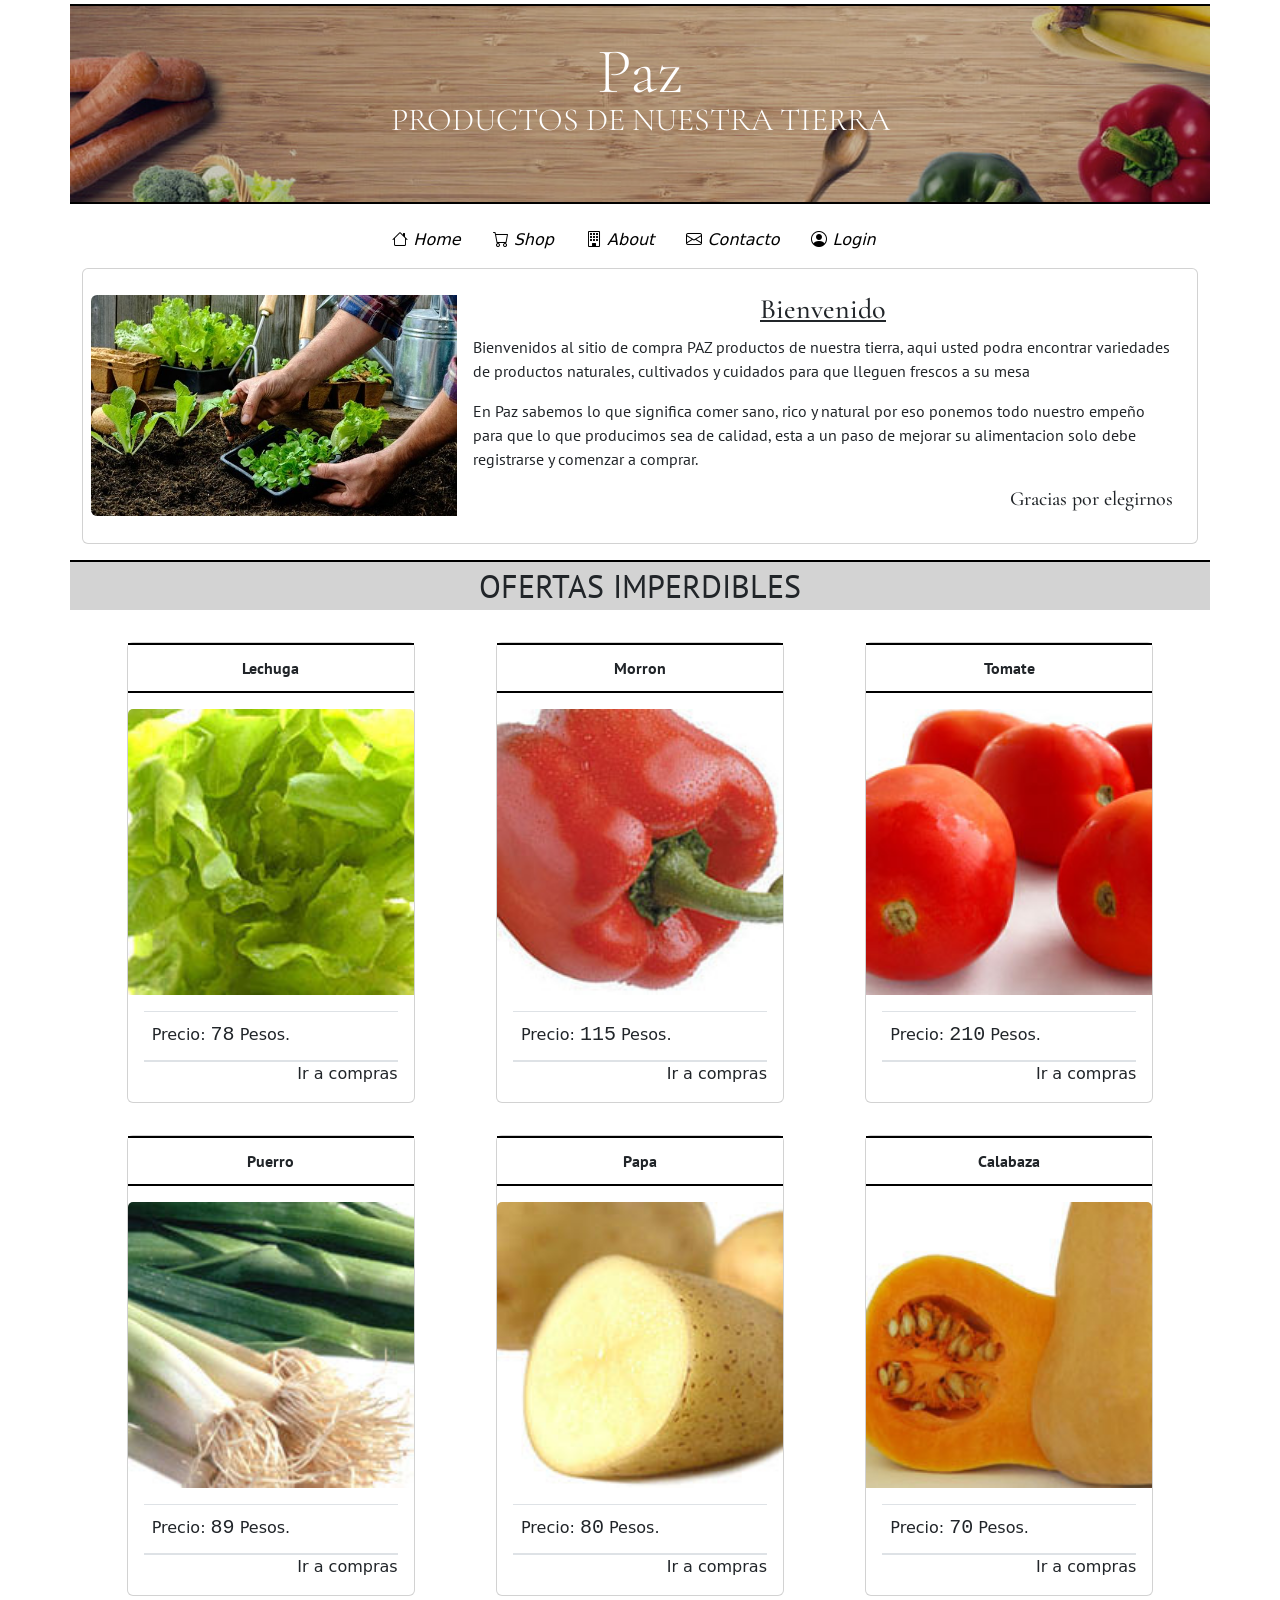
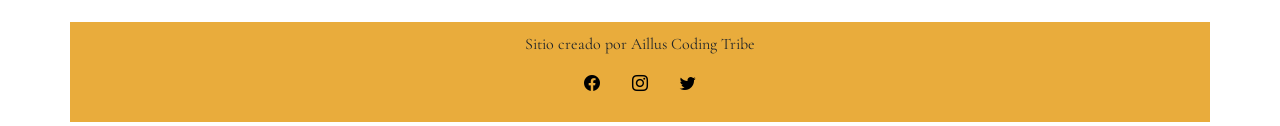
<file: index.html>
<!DOCTYPE html>
<html lang="en">
<head>
    <meta charset="UTF-8">
    <meta http-equiv="X-UA-Compatible" content="IE=edge">
    <meta name="viewport" content="width=device-width, initial-scale=1.0">
    <meta name="keywords" content="huerta, natural, salud, comida sana, alimentos organicos,
    alimentación">
    <meta name="description" content="Paz es un lugar donde usted puede comprar comida natural, artesanal, 
    organica, tratada con todos los cuidados necesarios para que llegue fresca a su mesa. Repartimos hasta 80Km 
    de nuestra huerta">

    <title>Paz - Productos de nuestra tierra</title>

    <!-- Link CSS-->
    <link rel="stylesheet" href="./css/estilo.css">

    <!-- Google Fonts-->
    <link rel="preconnect" href="https://fonts.googleapis.com">
    <link rel="preconnect" href="https://fonts.gstatic.com" crossorigin>
    <link href="https://fonts.googleapis.com/css2?family=Cormorant+Garamond:wght@600&family=PT+Sans:ital@1&display=swap" rel="stylesheet">

    <!-- Bootstrap -->
    <link href="https://cdn.jsdelivr.net/npm/bootstrap@5.1.3/dist/css/bootstrap.min.css" rel="stylesheet" integrity="sha384-1BmE4kWBq78iYhFldvKuhfTAU6auU8tT94WrHftjDbrCEXSU1oBoqyl2QvZ6jIW3" crossorigin="anonymous">
    <script src="https://cdn.jsdelivr.net/npm/bootstrap@5.1.3/dist/js/bootstrap.bundle.min.js" integrity="sha384-ka7Sk0Gln4gmtz2MlQnikT1wXgYsOg+OMhuP+IlRH9sENBO0LRn5q+8nbTov4+1p" crossorigin="anonymous"></script>
    
    <!-- Bootstrap Icon-->
    <link rel="stylesheet" href="https://cdn.jsdelivr.net/npm/bootstrap-icons@1.7.2/font/bootstrap-icons.css">

</head>
<body>
  <header>
    <div class="container mt-1 mb-3">
        <div class="row 
                    rowHeader"
                    >       
            <div class="col tituloPagina">
                Paz
            </div>
            <div class="col subtituloPagina">    
                PRODUCTOS DE NUESTRA TIERRA
            </div>
        </div>
    </div>
      <nav>
        <div class="container">
            <div class="row">
                <ul class="nav justify-content-center">
                    <li class="nav-item">
                        <a class="nav-link" href="index.html">
                          <i class="bi bi-house"> Home</i>
                        </a>
                    </li>
                    <li class="nav-item">
                     
                        <a class="nav-link" href="./html/shop.html">
                          <i class="bi bi-cart"> Shop</i>
                        </a>
                      
                    </li>
                    <li class="nav-item">
                      
                        <a class="nav-link" href="./html/about.html">
                          <i class="bi bi-building"> About</i>
                        </a>
                      
                    </li>
                    <li class="nav-item">
                      
                        <a class="nav-link" href="./html/contacto.html">
                          <i class="bi bi-envelope"> Contacto</i>
                        </a>
                      
                    </li>
                    <li class="nav-item">
                      
                        <a class="nav-link" href="./html/login.html">
                          <i class="bi bi-person-circle"> Login</i>
                        </a>
                      
                    </li>
                  </ul>
            </div>
        </div>
      </nav>
  </header>
    <main>
        <section>
            <div class="container mt-2">
                <div class="card mb-3" >
                    <div class="row g-0 align-items-center p-2">
                      <div class="col-md-4">
                        <img src="./img/imagen1.jpg" class="img-fluid rounded-start" alt="...">
                      </div>
                      <div class="col-md-8">
                        <div class="card-body">
                          <h3 class="card-title pl-3 tituloCards">Bienvenido</h3>
                          <p class="card-text pl-3 parrafosTexto">Bienvenidos al sitio de compra PAZ productos de nuestra tierra, 
                            aqui usted podra encontrar variedades de productos naturales, cultivados y cuidados para que lleguen frescos 
                            a su mesa </p>
                          <p class="card-text pl-3 parrafosTexto">En Paz sabemos lo que significa comer sano, rico y natural por eso ponemos todo nuestro
                            empeño para que lo que producimos sea de calidad, esta a un paso de mejorar su alimentacion solo debe registrarse 
                            y comenzar a comprar.
                          </p>
                          <h5 class="textFooterCards"> Gracias por elegirnos</h5>
                        </div>
                      </div>
                    </div>
                  </div>
            </div>
        </section>
        <section>
          <div class="container mt-3 mb-3">
            <div class="row">
              <div class=" 
                        tituloProductos"
                        >
                        OFERTAS IMPERDIBLES
              </div>
            </div>
          </div>
          <div class="container">  
            <div class="row 
                        p-3
                        align-items-start"
                        >
              <div class="col">
                  <div class="card mx-auto" style="width: 18rem;">
                      <div class="mb-3 subtituloProductos">
                        Lechuga
                      </div>
                      <img src="./img/lechuga.jpg" class="card-img-top" alt="...">
                      <div class="card-body">
                        <div class="p-2 border-top border-bottom">
                          <label for="numeroPrecio"><h6>Precio: </h6></label>
                          <label class="precio" for="numeroPrecio">78 </label> Pesos. 
                        </div>  
                        <div class="linkCompra border-top">
                          <a class="nav-link" href="./html/shop.html">Ir a compras</a>
                        </div>
                      </div>
                    </div>    
              </div>
              <div class="col">
                <div class="card mx-auto" style="width: 18rem;">
                    <div class="mb-3 subtituloProductos">
                        Morron
                    </div>
                    <img src="./img/morron.jpg" class="card-img-top" alt="...">
                    <div class="card-body">
                      <div class="p-2 border-top border-bottom">
                        <label for="numeroPrecio"><h6>Precio: </h6></label>
                        <label class="precio" for="numeroPrecio">115 </label> Pesos. 
                      </div>  
                      <div class="linkCompra border-top">
                        <a class="nav-link" href="./html/shop.html">Ir a compras</a>
                      </div>
                    </div>
                  </div>    
              </div>
              <div class="col">
                <div class="card mx-auto" style="width: 18rem;">
                    <div class="mb-3 subtituloProductos">
                        Tomate
                    </div>
                    <img src="./img/tomate.jpg" class="card-img-top" alt="...">
                    <div class="card-body">
                      <div class="p-2 border-top border-bottom">
                        <label for="numeroPrecio"><h6>Precio: </h6></label>
                        <label class="precio" for="numeroPrecio">210 </label> Pesos. 
                      </div>  
                      <div class="linkCompra border-top">
                        <a class="nav-link" href="./html/shop.html">Ir a compras</a>
                      </div>
                    </div>
                  </div>    
              </div>
            </div>
            <div class="row 
                        p-3 
                        align-items-start"
                        >
              <div class="col">
                <div class="card mx-auto" style="width: 18rem;">
                    <div class="mb-3 subtituloProductos">
                        Puerro
                    </div>
                    <img src="./img/puerro.jpg" class="card-img-top" alt="...">
                    <div class="card-body">
                      <div class="p-2 border-top border-bottom">
                        <label for="numeroPrecio"><h6>Precio: </h6></label>
                        <label class="precio" for="numeroPrecio">89 </label> Pesos. 
                      </div>  
                      <div class="linkCompra border-top">
                        <a class="nav-link" href="./html/shop.html">Ir a compras</a>
                      </div>
                    </div>
                  </div>    
              </div>
              <div class="col">
                <div class="card mx-auto" style="width: 18rem;">
                    <div class="mb-3 subtituloProductos">
                        Papa
                    </div>
                    <img src="./img/papa.jpg" class="card-img-top" alt="...">
                    <div class="card-body">
                      <div class="p-2 border-top border-bottom">
                        <label for="numeroPrecio"><h6>Precio: </h6></label>
                        <label class="precio" for="numeroPrecio">80 </label> Pesos. 
                      </div>  
                      <div class="linkCompra border-top">
                        <a class="nav-link" href="./html/shop.html">Ir a compras</a>
                      </div>
                    </div>
                  </div>    
              </div>
              <div class="col">
                <div class="card mx-auto" style="width: 18rem;">
                    <div class="mb-3 subtituloProductos">
                        Calabaza
                    </div>
                    <img src="./img/calabaza.jpg" class="card-img-top" alt="...">
                    <div class="card-body">
                      <div class="p-2 border-top border-bottom">
                        <label for="numeroPrecio"><h6>Precio: </h6></label>
                        <label class="precio" for="numeroPrecio">70 </label> Pesos. 
                      </div>  
                      <div class="linkCompra border-top">
                        <a class="nav-link" href="./html/shop.html">Ir a compras</a>
                      </div>
                    </div>
                  </div>    
              </div>
            </div>              
          </div>
        </section>
    </main>
    <footer>
        <div class="container text-center navFooter">
            <div class="tituloFooter">Sitio creado por Aillus Coding Tribe</div>
            <div class="contenedorIconsFooter">
              <ul class="nav justify-content-center">
                  <li class="nav-item m-2 p-2">
                    <a href="https://es-la.facebook.com/"><i class="bi bi-facebook"></i></a>
                  </li>
                  <li class="nav-item m-2 p-2">
                    <a href="https://www.instagram.com/?hl=es-la"><i class="bi bi-instagram"></i></a>
                  </li>
                  <li class="nav-item m-2 p-2">
                    <a href="https://twitter.com/?lang=es"><i class="bi bi-twitter"></i></a>
                  </li>
              </ul>
            </div>
        </div>
    </footer>
</body>
</html>
</file>
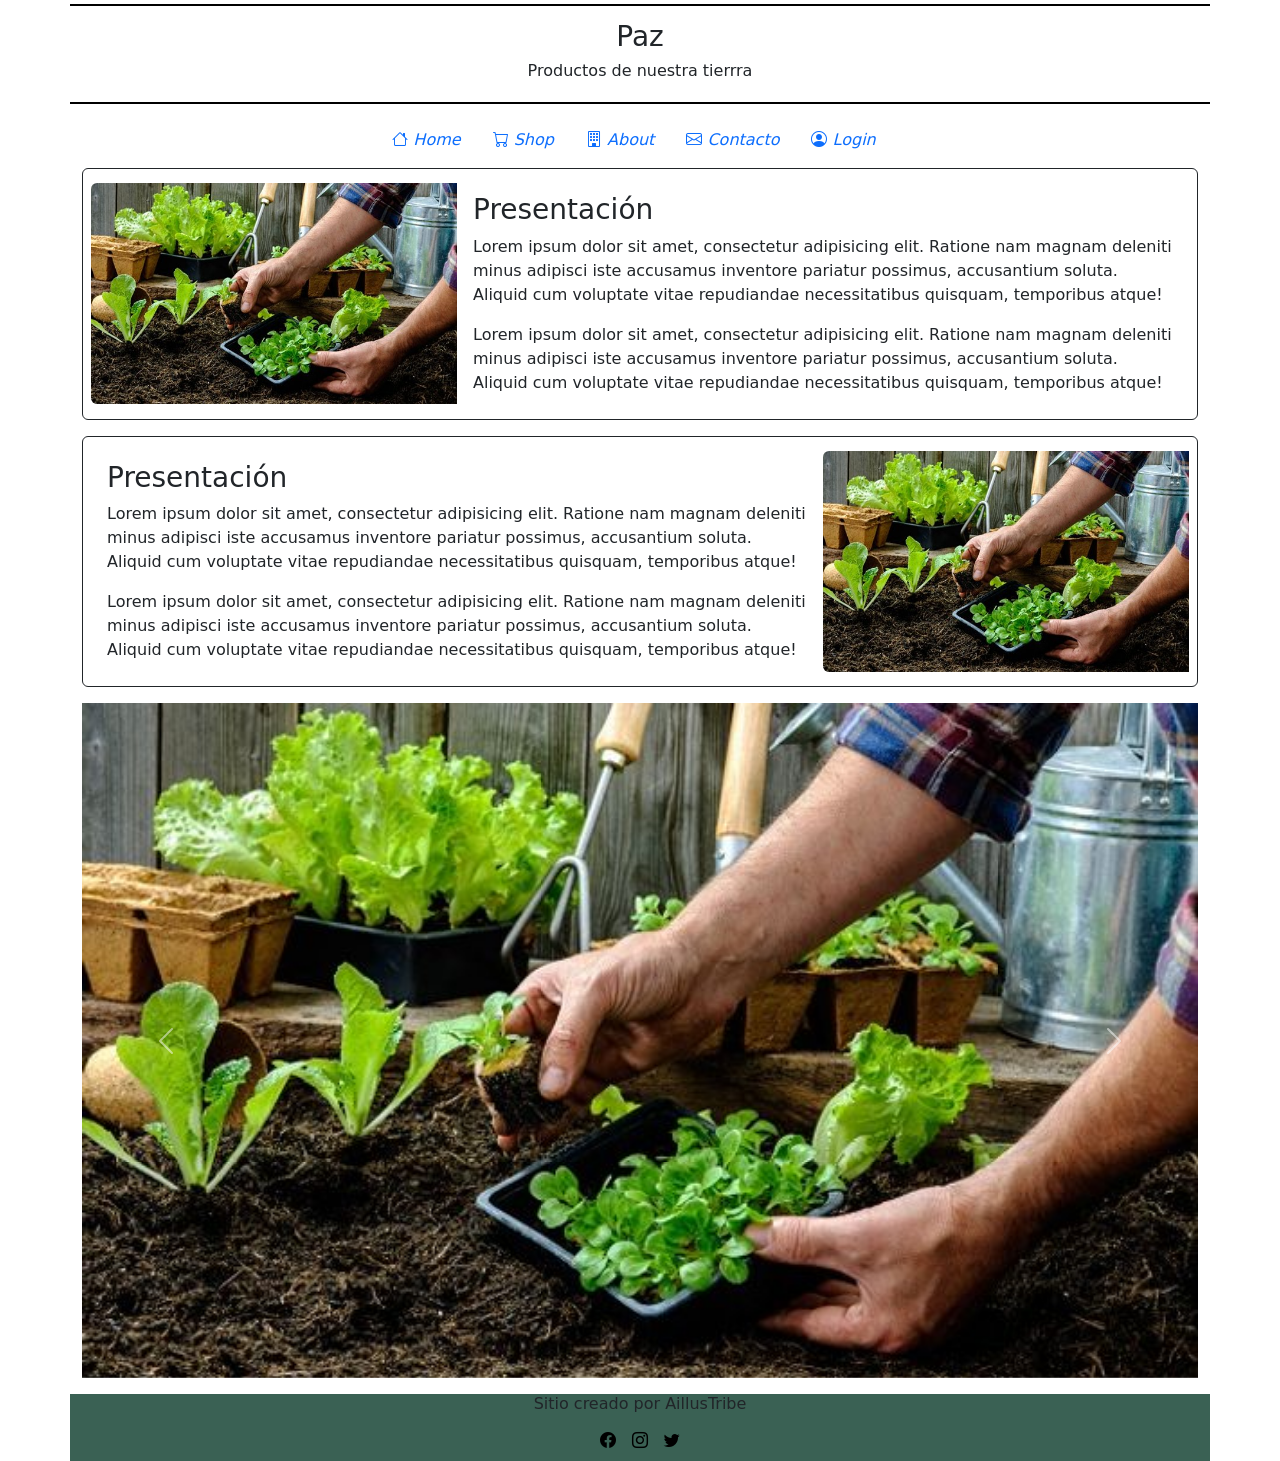
<file: about.html>
<!DOCTYPE html>
<html lang="en">
<head>
    <meta charset="UTF-8">
    <meta http-equiv="X-UA-Compatible" content="IE=edge">
    <meta name="viewport" content="width=device-width, initial-scale=1.0">
    <title>Document</title>
    <link rel="stylesheet" href="estilo.css">
    <link href="https://cdn.jsdelivr.net/npm/bootstrap@5.1.3/dist/css/bootstrap.min.css" rel="stylesheet" integrity="sha384-1BmE4kWBq78iYhFldvKuhfTAU6auU8tT94WrHftjDbrCEXSU1oBoqyl2QvZ6jIW3" crossorigin="anonymous">
    <script src="https://cdn.jsdelivr.net/npm/bootstrap@5.1.3/dist/js/bootstrap.bundle.min.js" integrity="sha384-ka7Sk0Gln4gmtz2MlQnikT1wXgYsOg+OMhuP+IlRH9sENBO0LRn5q+8nbTov4+1p" crossorigin="anonymous"></script>
    <link rel="stylesheet" href="https://cdn.jsdelivr.net/npm/bootstrap-icons@1.7.2/font/bootstrap-icons.css">
</head>
<body>
  <header>
    <div class="container mt-1 mb-3">
        <div class="row 
                    rowHeader 
                    align-items-center"
                    >
            <div class="col text-center">
                <h3>Paz</h3>
                <h6>Productos de nuestra tierrra</h6>
            </div>
        </div>
    </div>
      <nav>
        <div class="container">
            <div class="row">
                <ul class="nav justify-content-center">
                    <li class="nav-item">
                        <a class="nav-link" href="index.html">
                          <i class="bi bi-house"> Home</i>
                        </a>
                    </li>
                    <li class="nav-item">
                     
                        <a class="nav-link" href="shop.html">
                          <i class="bi bi-cart"> Shop</i>
                        </a>
                      
                    </li>
                    <li class="nav-item">
                      
                        <a class="nav-link" href="about.html">
                          <i class="bi bi-building"> About</i>
                        </a>
                      
                    </li>
                    <li class="nav-item">
                      
                        <a class="nav-link" href="contacto.html">
                          <i class="bi bi-envelope"> Contacto</i>
                        </a>
                      
                    </li>
                    <li class="nav-item">
                      
                        <a class="nav-link" href="login.html">
                          <i class="bi bi-person-circle"> Login</i>
                        </a>
                      
                    </li>
                  </ul>
            </div>
        </div>
      </nav>
  </header>
    <main>
        <section>
          <div class="container mt-2">
            <div class="card border-dark mb-3" >
                <div class="row g-0 align-items-center p-2">
                  <div class="col-md-4">
                    <img src="./img/imagen1.jpg" class="img-fluid rounded-start" alt="...">
                  </div>
                  <div class="col-md-8">
                    <div class="card-body">
                      <h3 class="card-title pl-3">Presentación</h3>
                      <p class="card-text pl-3">Lorem ipsum dolor sit amet, consectetur adipisicing elit. Ratione nam magnam deleniti minus adipisci iste accusamus inventore pariatur possimus, accusantium soluta. Aliquid cum voluptate vitae repudiandae necessitatibus quisquam, temporibus atque!</p>
                      <p class="card-text pl-3">Lorem ipsum dolor sit amet, consectetur adipisicing elit. Ratione nam magnam deleniti minus adipisci iste accusamus inventore pariatur possimus, accusantium soluta. Aliquid cum voluptate vitae repudiandae necessitatibus quisquam, temporibus atque!</p>
                    </div>
                  </div>
                </div>
              </div>
          </div>
        </section>
        <section>
          <div class="container mt-2">
            <div class="card border-dark mb-3" >
                <div class="row g-0 align-items-center p-2">
                  <div class="col-md-8">
                    <div class="card-body">
                      <h3 class="card-title pl-3">Presentación</h3>
                      <p class="card-text pl-3">Lorem ipsum dolor sit amet, consectetur adipisicing elit. Ratione nam magnam deleniti minus adipisci iste accusamus inventore pariatur possimus, accusantium soluta. Aliquid cum voluptate vitae repudiandae necessitatibus quisquam, temporibus atque!</p>
                      <p class="card-text pl-3">Lorem ipsum dolor sit amet, consectetur adipisicing elit. Ratione nam magnam deleniti minus adipisci iste accusamus inventore pariatur possimus, accusantium soluta. Aliquid cum voluptate vitae repudiandae necessitatibus quisquam, temporibus atque!</p>
                    </div>
                  </div>
                  <div class="col-md-4">
                    <img src="./img/imagen1.jpg" class="img-fluid rounded-start" alt="...">
                  </div>
                </div>
              </div>
          </div>
        </section>
        <div class="container mb-3">
            <div id="carouselExampleControls" class="carousel slide" data-bs-ride="carousel">
                <div class="carousel-inner">
                  <div class="carousel-item active">
                    <img src="./img/imagen1.jpg" class="d-block w-100" alt="...">
                  </div>
                  <div class="carousel-item">
                    <img src="./img/imagen2.jpg" class="d-block w-100" alt="...">
                  </div>
                  <div class="carousel-item">
                    <img src="./img/imagen3.jpg" class="d-block w-100" alt="...">
                  </div>
                  <div class="carousel-item">
                    <img src="./img/imagen4.jpg" class="d-block w-100" alt="...">
                  </div>
                  <div class="carousel-item">
                    <img src="./img/imagen5.jpg" class="d-block w-100" alt="...">
                  </div>
                  <div class="carousel-item">
                    <img src="./img/imagen1.jpg" class="d-block w-100" alt="...">
                  </div>
                  <div class="carousel-item">
                    <img src="./img/imagen2.jpg" class="d-block w-100" alt="...">
                  </div>
                  <div class="carousel-item">
                    <img src="./img/imagen8.jpg" class="d-block w-100" alt="...">
                  </div>
                  <div class="carousel-item">
                    <img src="./img/imagen9.jpg" class="d-block w-100" alt="...">
                  </div>
                </div>
                <button class="carousel-control-prev" type="button" data-bs-target="#carouselExampleControls" data-bs-slide="prev">
                  <span class="carousel-control-prev-icon" aria-hidden="true"></span>
                  <span class="visually-hidden">Previous</span>
                </button>
                <button class="carousel-control-next" type="button" data-bs-target="#carouselExampleControls" data-bs-slide="next">
                  <span class="carousel-control-next-icon" aria-hidden="true"></span>
                  <span class="visually-hidden">Next</span>
                </button>
              </div>
        </div>                   
    </main>
    <footer>
      <div class="container text-center navFooter">
          <h6>Sitio creado por AillusTribe</h6>
          <ul class="nav justify-content-center">
              <li class="nav-item m-2 ">
                <a href="https://es-la.facebook.com/"><i class="bi bi-facebook"></i></a>
              </li>
              <li class="nav-item m-2">
                <a href="https://www.instagram.com/?hl=es-la"><i class="bi bi-instagram"></i></a>
              </li>
              <li class="nav-item m-2">
                <a href="https://twitter.com/?lang=es"><i class="bi bi-twitter"></i></a>
              </li>
          </ul>
      </div>
    </footer>
</body>
</html>
</file>
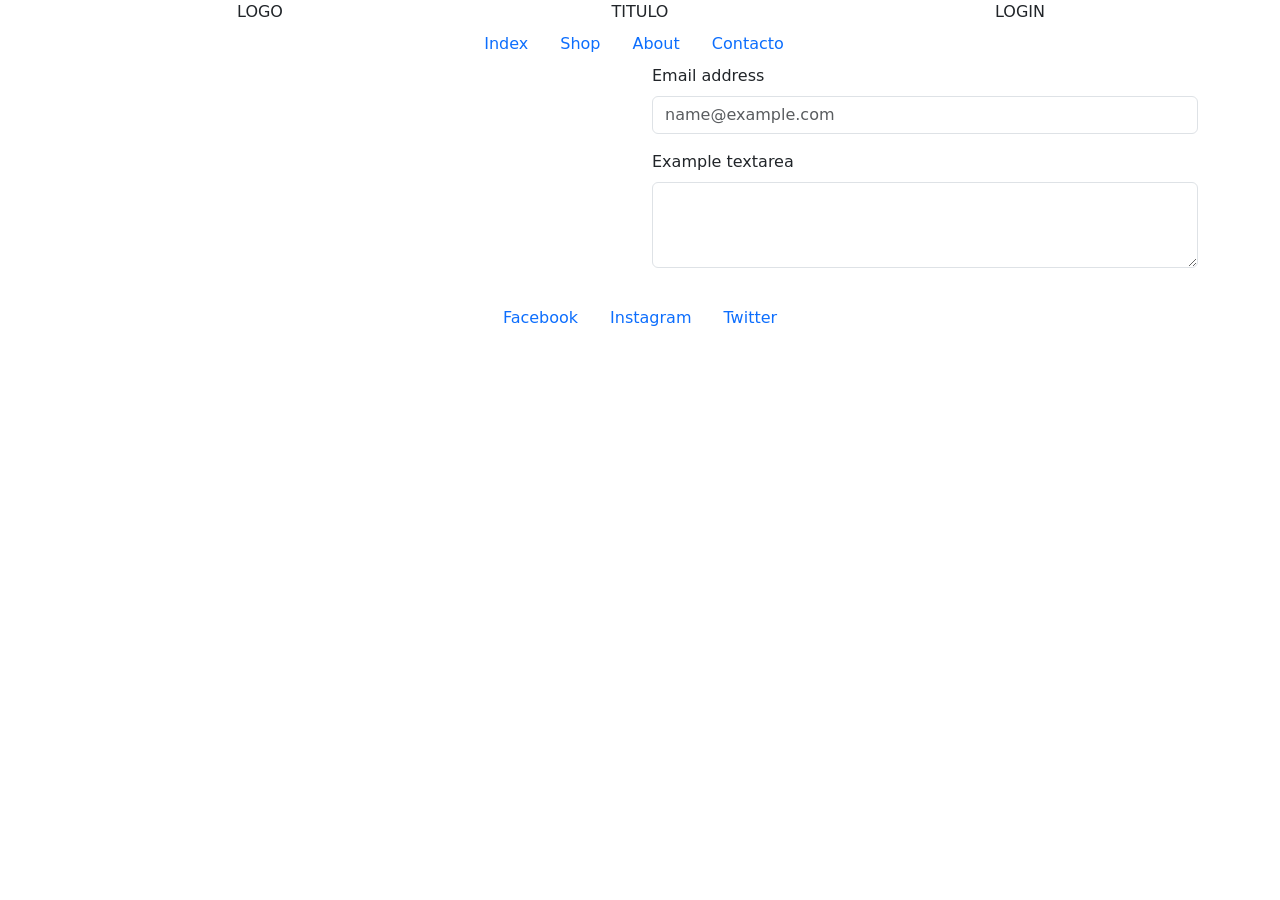
<file: contacto.html>
<!DOCTYPE html>
<html lang="en">
<head>
    <meta charset="UTF-8">
    <meta http-equiv="X-UA-Compatible" content="IE=edge">
    <meta name="viewport" content="width=device-width, initial-scale=1.0">
    <title>Document</title>
    <link rel="stylesheet" href="estilo.css">
    <link href="https://cdn.jsdelivr.net/npm/bootstrap@5.1.3/dist/css/bootstrap.min.css" rel="stylesheet" integrity="sha384-1BmE4kWBq78iYhFldvKuhfTAU6auU8tT94WrHftjDbrCEXSU1oBoqyl2QvZ6jIW3" crossorigin="anonymous">
<script src="https://cdn.jsdelivr.net/npm/bootstrap@5.1.3/dist/js/bootstrap.bundle.min.js" integrity="sha384-ka7Sk0Gln4gmtz2MlQnikT1wXgYsOg+OMhuP+IlRH9sENBO0LRn5q+8nbTov4+1p" crossorigin="anonymous"></script>
</head>
<body>
    <header>
        <div class="container">
            <div class="row">
                <div class="col text-center">
                    LOGO
                </div>
                <div class="col text-center">
                    TITULO
                </div>
                <div class="col text-center">
                    LOGIN
                </div>
            </div>
        </div>
    </header>
    <nav>
        <div class="container">
            <div class="row">
                <ul class="nav justify-content-center">
                    <li class="nav-item">
                      <a class="nav-link" href="index.html">Index</a>
                    </li>
                    <li class="nav-item">
                      <a class="nav-link" href="shop.html">Shop</a>
                    </li>
                    <li class="nav-item">
                      <a class="nav-link" href="about.html">About</a>
                    </li>
                    <li class="nav-item">
                      <a class="nav-link" href="contacto.html">Contacto</a>
                    </li>
                  </ul>
            </div>
        </div>
    </nav>
    <main>
        <section>
            <div class="container">
                <div class="row">
                    <div class="col">
                        <div class="ratio ratio-21x9">
                            <iframe src="https://www.google.com/maps/embed?pb=!1m18!1m12!1m3!1d13310.738602772055!2d-60.96213113811242!3d-33.48356009522612!2m3!1f0!2f0!3f0!3m2!1i1024!2i768!4f13.1!3m3!1m2!1s0x95b7ed4d0edfec3f%3A0xc988c8dfb0061cbe!2sMaximo%20Paz%2C%20Santa%20Fe!5e0!3m2!1ses!2sar!4v1642890903468!5m2!1ses!2sar" width="600" height="450" style="border:0;" allowfullscreen="" loading="lazy">
                            </iframe>
                        </div>
                    </div>
                    <div class="col">
                        <div class="mb-3">
                            <label for="exampleFormControlInput1" class="form-label">Email address</label>
                            <input type="email" class="form-control" id="exampleFormControlInput1" placeholder="name@example.com">
                          </div>
                          <div class="mb-3">
                            <label for="exampleFormControlTextarea1" class="form-label">Example textarea</label>
                            <textarea class="form-control" id="exampleFormControlTextarea1" rows="3"></textarea>
                          </div>
                    </div>
                </div>                        
            </div>
        </section>            
    </main>
    <footer>
        <div class="container">
            <ul class="nav justify-content-center">
                <li class="nav-item">
                <a class="nav-link" href="#">Facebook</a>
                </li>
                <li class="nav-item">
                <a class="nav-link" href="#">Instagram</a>
                </li>
                <li class="nav-item">
                <a class="nav-link" href="#">Twitter</a>
                </li>
            </ul>
        </div>
    </footer>
</body>
</html>
</file>
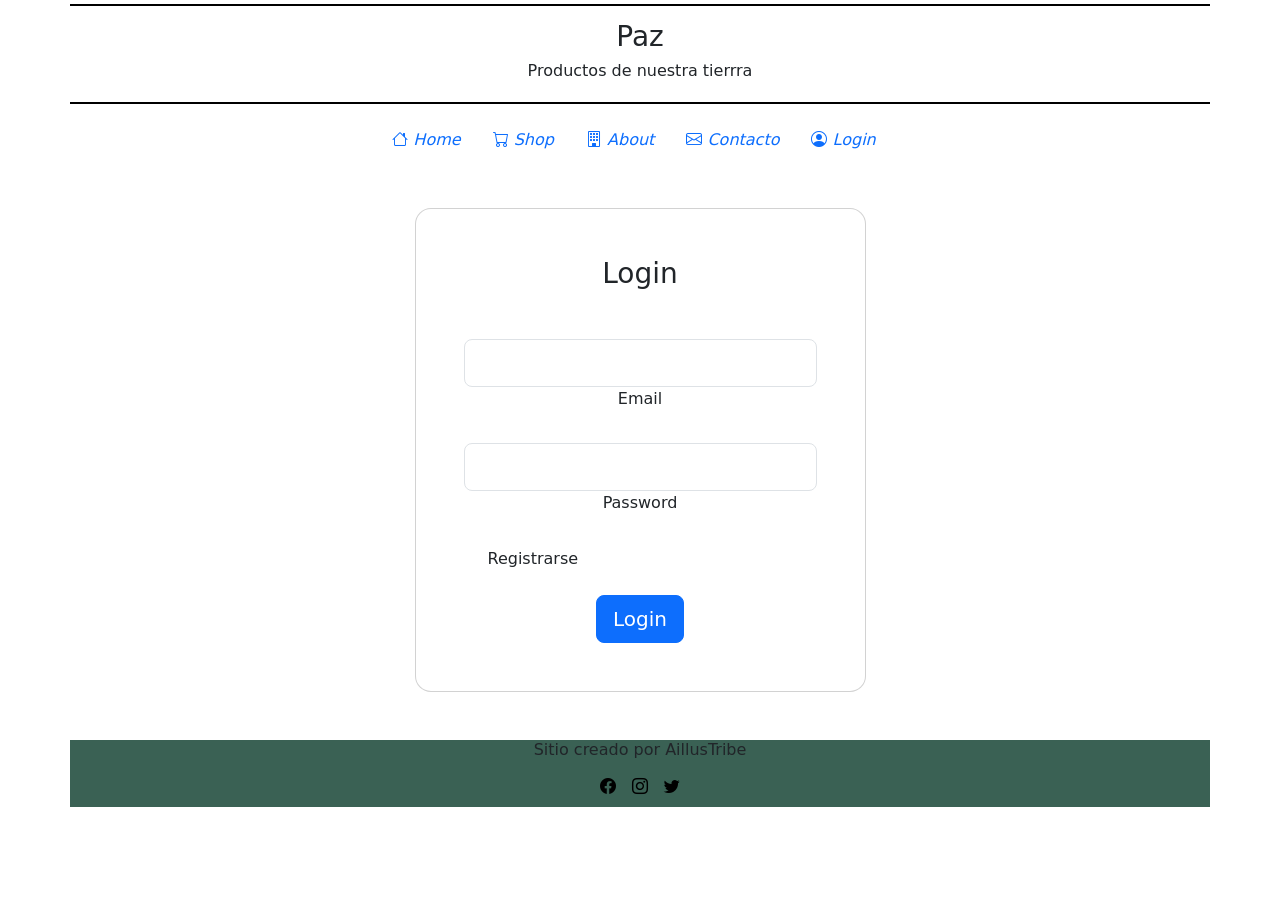
<file: login.html>
<!DOCTYPE html>
<html lang="en">
<head>
    <meta charset="UTF-8">
    <meta http-equiv="X-UA-Compatible" content="IE=edge">
    <meta name="viewport" content="width=device-width, initial-scale=1.0">
    <title>Document</title>
    <link rel="stylesheet" href="estilo.css">
    <link href="https://cdn.jsdelivr.net/npm/bootstrap@5.1.3/dist/css/bootstrap.min.css" rel="stylesheet" integrity="sha384-1BmE4kWBq78iYhFldvKuhfTAU6auU8tT94WrHftjDbrCEXSU1oBoqyl2QvZ6jIW3" crossorigin="anonymous">
    <script src="https://cdn.jsdelivr.net/npm/bootstrap@5.1.3/dist/js/bootstrap.bundle.min.js" integrity="sha384-ka7Sk0Gln4gmtz2MlQnikT1wXgYsOg+OMhuP+IlRH9sENBO0LRn5q+8nbTov4+1p" crossorigin="anonymous"></script>
    <link rel="stylesheet" href="https://cdn.jsdelivr.net/npm/bootstrap-icons@1.7.2/font/bootstrap-icons.css">
</head>
<body>
    <header>
        <div class="container mt-1 mb-3">
            <div class="row 
                        rowHeader 
                        align-items-center"
                        >
                <div class="col text-center">
                    <h3>Paz</h3>
                    <h6>Productos de nuestra tierrra</h6>
                </div>
            </div>
        </div>
          <nav>
            <div class="container">
                <div class="row">
                    <ul class="nav justify-content-center">
                        <li class="nav-item">
                            <a class="nav-link" href="index.html">
                              <i class="bi bi-house"> Home</i>
                            </a>
                        </li>
                        <li class="nav-item">
                         
                            <a class="nav-link" href="shop.html">
                              <i class="bi bi-cart"> Shop</i>
                            </a>
                          
                        </li>
                        <li class="nav-item">
                          
                            <a class="nav-link" href="about.html">
                              <i class="bi bi-building"> About</i>
                            </a>
                          
                        </li>
                        <li class="nav-item">
                          
                            <a class="nav-link" href="contacto.html">
                              <i class="bi bi-envelope"> Contacto</i>
                            </a>
                          
                        </li>
                        <li class="nav-item">
                          
                            <a class="nav-link" href="login.html">
                              <i class="bi bi-person-circle"> Login</i>
                            </a>
                          
                        </li>
                      </ul>
                </div>
            </div>
          </nav>
      </header>
    <main>
        <section>
            <div class="container py-5 h-100">
                <div class="row d-flex justify-content-center align-items-center h-100">
                  <div class="col-12 col-md-8 col-lg-6 col-xl-5">
                    <div class="card shadow-2-strong" style="border-radius: 1rem;">
                      <div class="card-body p-5 text-center">
            
                        <h3 class="mb-5">Login</h3>
            
                        <div class="form-outline mb-4">
                          <input type="email" id="email" class="form-control form-control-lg" />
                          <label class="form-label" for="email">Email</label>
                        </div>
            
                        <div class="form-outline mb-4">
                          <input type="password" id="password" class="form-control form-control-lg" />
                          <label class="form-label" for="password">Password</label>
                        </div>
            
                        <div class="form-check d-flex justify-content-start mb-4">
                          <label class="form-check-label" for="registrarse"> Registrarse </label>
                        </div>
            
                        <button class="btn btn-primary btn-lg btn-block" type="submit">Login</button>
                      </div>
                    </div>
                  </div>
                </div>
              </div>
        </section>            
    </main>
    <footer>
        <div class="container text-center navFooter">
            <h6>Sitio creado por AillusTribe</h6>
            <ul class="nav justify-content-center">
                <li class="nav-item m-2 ">
                  <a href="https://es-la.facebook.com/"><i class="bi bi-facebook"></i></a>
                </li>
                <li class="nav-item m-2">
                  <a href="https://www.instagram.com/?hl=es-la"><i class="bi bi-instagram"></i></a>
                </li>
                <li class="nav-item m-2">
                  <a href="https://twitter.com/?lang=es"><i class="bi bi-twitter"></i></a>
                </li>
            </ul>
        </div>
      </footer>
</body>
</html>
</file>
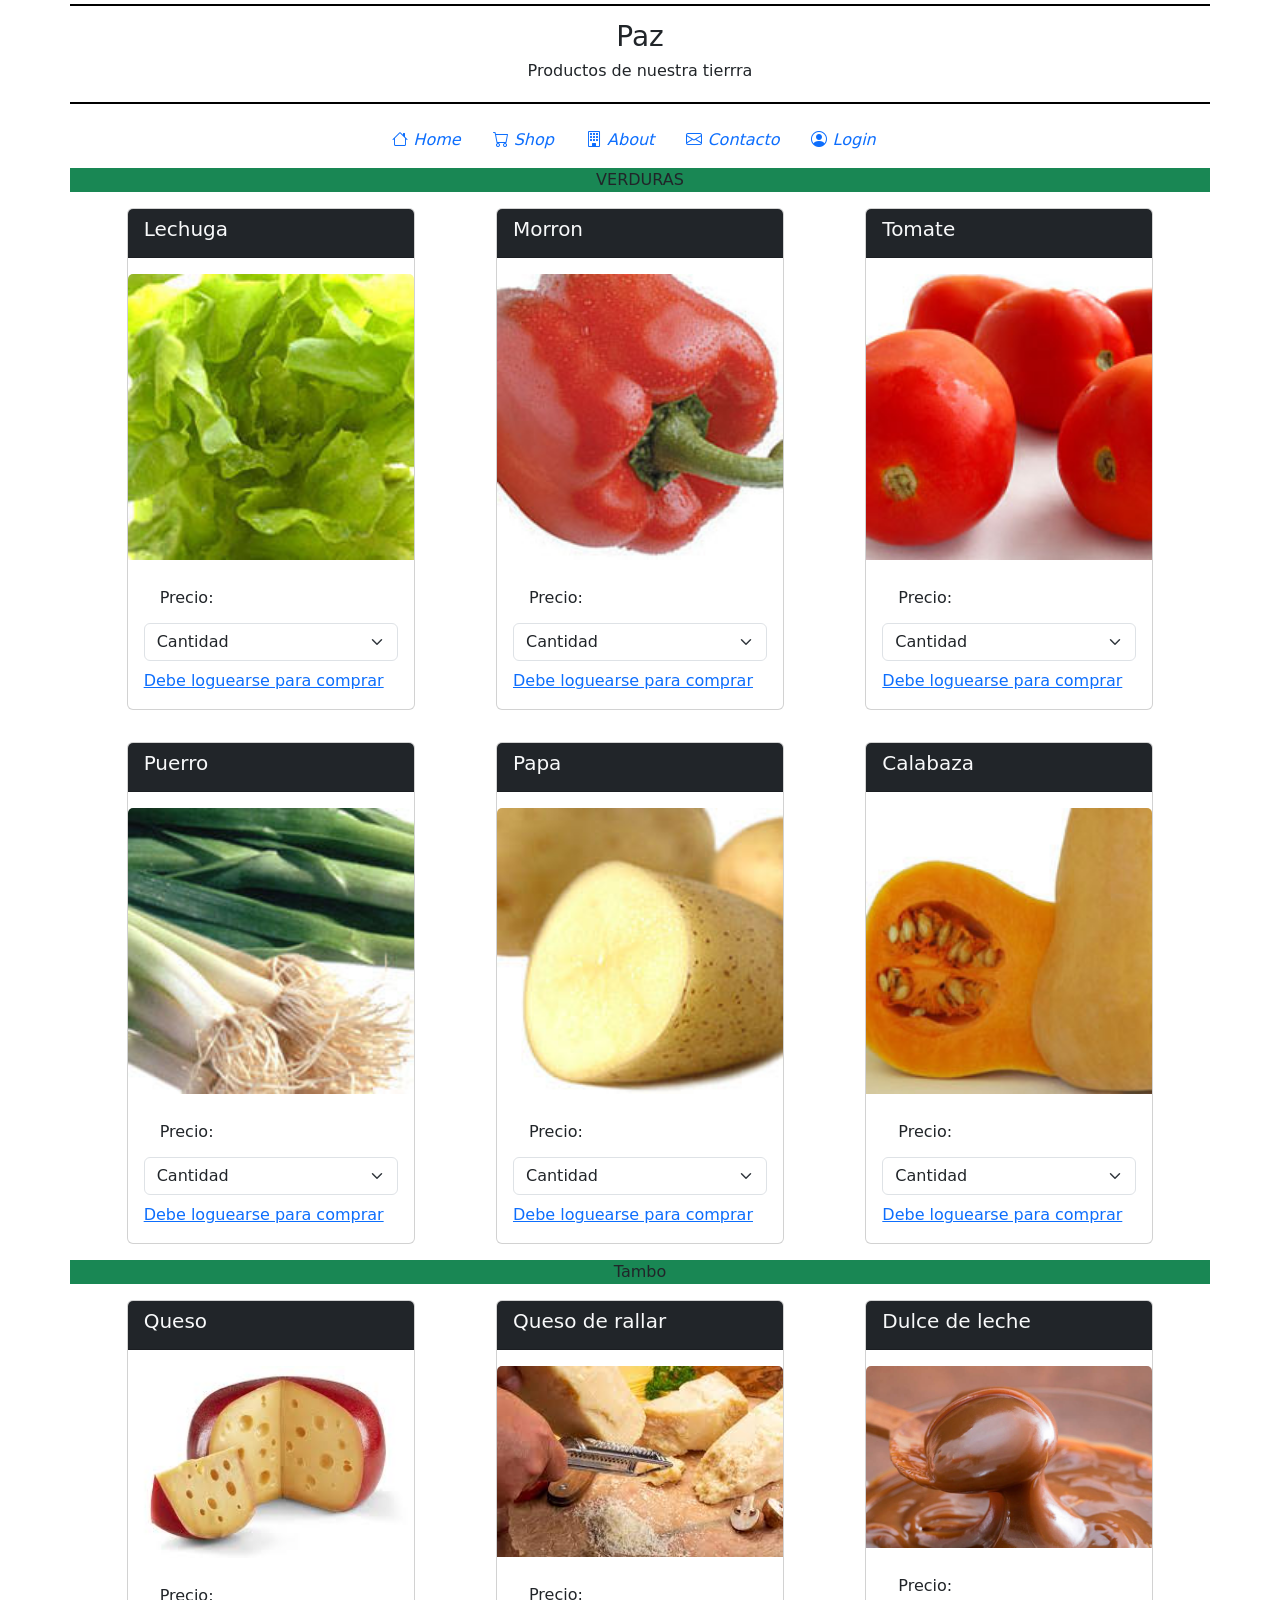
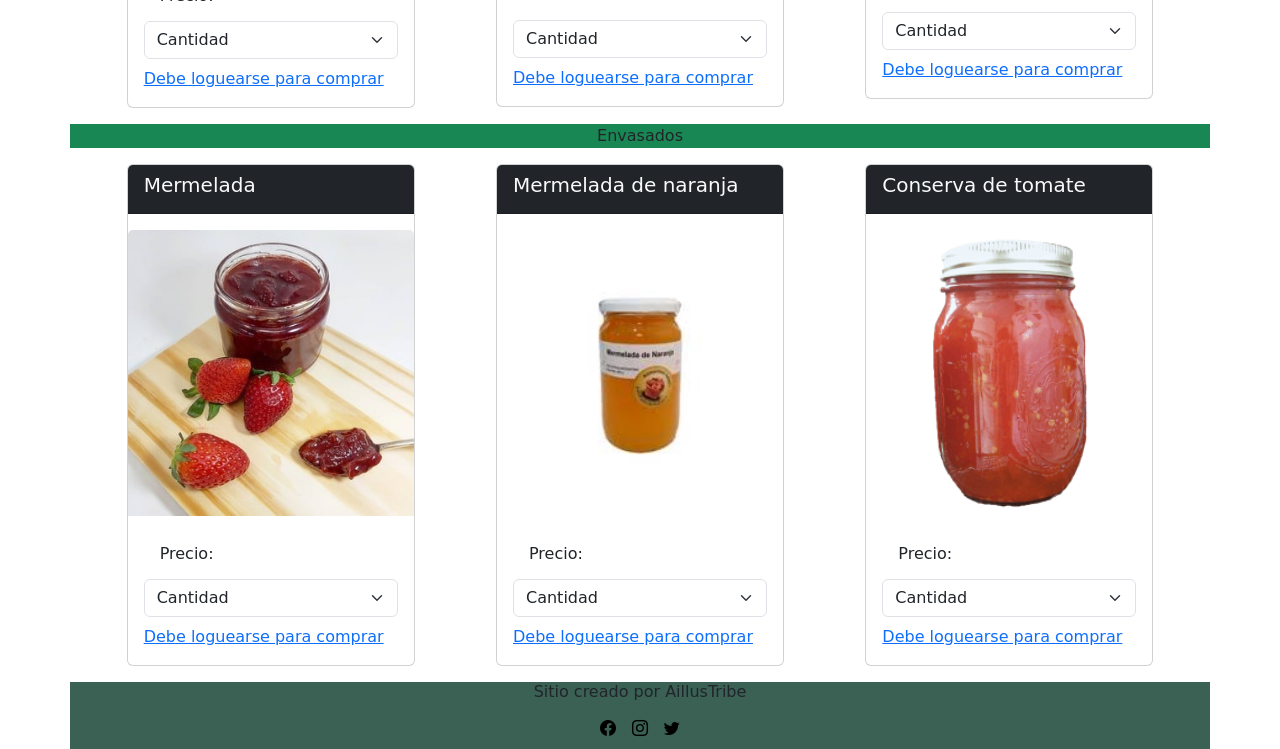
<file: shop.html>
<!DOCTYPE html>
<html lang="en">
<head>
    <meta charset="UTF-8">
    <meta http-equiv="X-UA-Compatible" content="IE=edge">
    <meta name="viewport" content="width=device-width, initial-scale=1.0">
    <title>Paz - Comprar</title>
    <link rel="stylesheet" href="estilo.css">
    <link href="https://cdn.jsdelivr.net/npm/bootstrap@5.1.3/dist/css/bootstrap.min.css" rel="stylesheet" integrity="sha384-1BmE4kWBq78iYhFldvKuhfTAU6auU8tT94WrHftjDbrCEXSU1oBoqyl2QvZ6jIW3" crossorigin="anonymous">
    <script src="https://cdn.jsdelivr.net/npm/bootstrap@5.1.3/dist/js/bootstrap.bundle.min.js" integrity="sha384-ka7Sk0Gln4gmtz2MlQnikT1wXgYsOg+OMhuP+IlRH9sENBO0LRn5q+8nbTov4+1p" crossorigin="anonymous"></script>
    <link rel="stylesheet" href="https://cdn.jsdelivr.net/npm/bootstrap-icons@1.7.2/font/bootstrap-icons.css">
</head>
<body>
  <header>
    <div class="container mt-1 mb-3">
        <div class="row 
                    rowHeader 
                    align-items-center"
                    >
            <div class="col text-center">
                <h3>Paz</h3>
                <h6>Productos de nuestra tierrra</h6>
            </div>
        </div>
    </div>
      <nav>
        <div class="container">
            <div class="row">
                <ul class="nav justify-content-center">
                    <li class="nav-item">
                        <a class="nav-link" href="index.html">
                          <i class="bi bi-house"> Home</i>
                        </a>
                    </li>
                    <li class="nav-item">
                     
                        <a class="nav-link" href="shop.html">
                          <i class="bi bi-cart"> Shop</i>
                        </a>
                      
                    </li>
                    <li class="nav-item">
                      
                        <a class="nav-link" href="about.html">
                          <i class="bi bi-building"> About</i>
                        </a>
                      
                    </li>
                    <li class="nav-item">
                      
                        <a class="nav-link" href="contacto.html">
                          <i class="bi bi-envelope"> Contacto</i>
                        </a>
                      
                    </li>
                    <li class="nav-item">
                      
                        <a class="nav-link" href="login.html">
                          <i class="bi bi-person-circle"> Login</i>
                        </a>
                      
                    </li>
                  </ul>
            </div>
        </div>
      </nav>
  </header>
    <main>
        <section>
            <div class="container mt-2">
              <div class="row">
                <div class="text-center 
                          bg-success"
                          >
                          VERDURAS
                </div>
              </div>
            </div>
            <div class="container">  
              <div class="row 
                          p-3
                          align-items-start"
                          >
                <div class="col">
                    <div class="card mx-auto" style="width: 18rem;">
                        <div class="card-header bg-dark mb-3">
                          <h5 class="card-title text-light">Lechuga</h5>
                        </div>
                        <img src="./img/lechuga.jpg" class="card-img-top" alt="...">
                        <div class="card-body">
                          <h6 class="card-subtitle p-3">Precio:</h6>
                          <select class="form-select mb-2" aria-label="Default select example">
                            <option selected>Cantidad</option>
                            <option value="1">0.5 Kg.</option>
                            <option value="2">  1 Kg.</option>
                          </select>
                          <a href="#" class="card-link">Debe loguearse para comprar</a>
                        </div>
                      </div>    
                </div>
                <div class="col">
                  <div class="card mx-auto" style="width: 18rem;">
                      <div class="card-header bg-dark mb-3">
                        <h5 class="card-title text-light">Morron</h5>
                      </div>
                      <img src="./img/morron.jpg" class="card-img-top" alt="...">
                      <div class="card-body">
                        <h6 class="card-subtitle p-3">Precio:</h6>
                        <select class="form-select mb-2" aria-label="Default select example">
                          <option selected>Cantidad</option>
                          <option value="1">0.5 Kg.</option>
                          <option value="2">  1 Kg.</option>
                        </select>
                        <a href="#" class="card-link">Debe loguearse para comprar</a>
                      </div>
                    </div>    
                </div>
                <div class="col">
                  <div class="card mx-auto" style="width: 18rem;">
                      <div class="card-header bg-dark mb-3">
                        <h5 class="card-title text-light">Tomate</h5>
                      </div>
                      <img src="./img/tomate.jpg" class="card-img-top" alt="...">
                      <div class="card-body">
                        <h6 class="card-subtitle p-3">Precio:</h6>
                        <select class="form-select mb-2" aria-label="Default select example">
                          <option selected>Cantidad</option>
                          <option value="1">0.5 Kg.</option>
                          <option value="2">  1 Kg.</option>
                        </select>
                        <a href="#" class="card-link">Debe loguearse para comprar</a>
                      </div>
                    </div>    
                </div>
              </div>
              <div class="row 
                          p-3 
                          align-items-start"
                          >
                <div class="col">
                  <div class="card mx-auto" style="width: 18rem;">
                      <div class="card-header bg-dark mb-3">
                        <h5 class="card-title text-light">Puerro</h5>
                      </div>
                      <img src="./img/puerro.jpg" class="card-img-top" alt="...">
                      <div class="card-body">
                        <h6 class="card-subtitle p-3">Precio:</h6>
                        <select class="form-select mb-2" aria-label="Default select example">
                          <option selected>Cantidad</option>
                          <option value="1">0.5 Kg.</option>
                          <option value="2">  1 Kg.</option>
                        </select>
                        <a href="#" class="card-link">Debe loguearse para comprar</a>
                      </div>
                    </div>    
                </div>
                <div class="col">
                  <div class="card mx-auto" style="width: 18rem;">
                      <div class="card-header bg-dark mb-3">
                        <h5 class="card-title text-light">Papa</h5>
                      </div>
                      <img src="./img/papa.jpg" class="card-img-top" alt="...">
                      <div class="card-body">
                        <h6 class="card-subtitle p-3">Precio:</h6>
                        <select class="form-select mb-2" aria-label="Default select example">
                          <option selected>Cantidad</option>
                          <option value="1">0.5 Kg.</option>
                          <option value="2">  1 Kg.</option>
                        </select>
                        <a href="#" class="card-link">Debe loguearse para comprar</a>
                      </div>
                    </div>    
                </div>
                <div class="col">
                  <div class="card mx-auto" style="width: 18rem;">
                      <div class="card-header bg-dark mb-3">
                        <h5 class="card-title text-light">Calabaza</h5>
                      </div>
                      <img src="./img/calabaza.jpg" class="card-img-top" alt="...">
                      <div class="card-body">
                        <h6 class="card-subtitle p-3">Precio:</h6>
                        <select class="form-select mb-2" aria-label="Default select example">
                          <option selected>Cantidad</option>
                          <option value="1">0.5 Kg.</option>
                          <option value="2">  1 Kg.</option>
                        </select>
                        <a href="#" class="card-link">Debe loguearse para comprar</a>
                      </div>
                    </div>    
                </div>
              </div>              
            </div>
        </section>
        <section>
            <div class="container">
              <div class="row">
                <div class="text-center 
                          bg-success"
                          >
                          Tambo
                </div>
              </div>
            </div>
            <div class="container">
                <div class="row p-3">
                  <div class="col">
                    <div class="card mx-auto" style="width: 18rem;">
                        <div class="card-header bg-dark mb-3">
                          <h5 class="card-title text-light">Queso</h5>
                        </div>
                        <img src="./img/queso.jpg" class="card-img-top" alt="...">
                        <div class="card-body">
                          <h6 class="card-subtitle p-3">Precio:</h6>
                          <select class="form-select mb-2" aria-label="Default select example">
                            <option selected>Cantidad</option>
                            <option value="1">0.5 Kg.</option>
                            <option value="2">  1 Kg.</option>
                          </select>
                          <a href="#" class="card-link">Debe loguearse para comprar</a>
                        </div>
                      </div>    
                    </div>
                    <div class="col">
                      <div class="card mx-auto" style="width: 18rem;">
                          <div class="card-header bg-dark mb-3">
                            <h5 class="card-title text-light">Queso de rallar</h5>
                          </div>
                          <img src="./img/quesoderallar.jpg" class="card-img-top" alt="...">
                          <div class="card-body">
                            <h6 class="card-subtitle p-3">Precio:</h6>
                            <select class="form-select mb-2" aria-label="Default select example">
                              <option selected>Cantidad</option>
                              <option value="1">0.5 Kg.</option>
                              <option value="2">  1 Kg.</option>
                            </select>
                            <a href="#" class="card-link">Debe loguearse para comprar</a>
                          </div>
                        </div>    
                      </div>
                      <div class="col">
                        <div class="card mx-auto" style="width: 18rem;">
                            <div class="card-header bg-dark mb-3">
                              <h5 class="card-title text-light">Dulce de leche</h5>
                            </div>
                            <img src="./img/dulce.jpg" class="card-img-top" alt="...">
                            <div class="card-body">
                              <h6 class="card-subtitle p-3">Precio:</h6>
                              <select class="form-select mb-2" aria-label="Default select example">
                                <option selected>Cantidad</option>
                                <option value="1">0.5 Kg.</option>
                                <option value="2">  1 Kg.</option>
                              </select>
                              <a href="#" class="card-link">Debe loguearse para comprar</a>
                            </div>
                          </div>    
                        </div>
                </div>
            </div>
        </section>
        <section>
            <div class="container">
              <div class="row">
                <div class="text-center 
                          bg-success"
                          >
                          Envasados
                </div>
              </div>
            </div>
            <div class="container">
                <div class="row 
                            p-3"
                            >
                  <div class="col">
                    <div class="card mx-auto" style="width: 18rem;">
                        <div class="card-header bg-dark mb-3">
                          <h5 class="card-title text-light">Mermelada</h5>
                        </div>
                        <img src="./img/mermelada.jpg" class="card-img-top" alt="...">
                        <div class="card-body">
                          <h6 class="card-subtitle p-3">Precio:</h6>
                          <select class="form-select mb-2" aria-label="Default select example">
                            <option selected>Cantidad</option>
                            <option value="1">0.5 Kg.</option>
                            <option value="2">  1 Kg.</option>
                          </select>
                          <a href="#" class="card-link">Debe loguearse para comprar</a>
                        </div>
                      </div>    
                  </div>
                  <div class="col">
                    <div class="card mx-auto" style="width: 18rem;">
                        <div class="card-header bg-dark mb-3">
                          <h5 class="card-title text-light">Mermelada de naranja</h5>
                        </div>
                        <img src="./img/mermeladanaranja.jpg" class="card-img-top" alt="...">
                        <div class="card-body">
                          <h6 class="card-subtitle p-3">Precio:</h6>
                          <select class="form-select mb-2" aria-label="Default select example">
                            <option selected>Cantidad</option>
                            <option value="1">0.5 Kg.</option>
                            <option value="2">  1 Kg.</option>
                          </select>
                          <a href="#" class="card-link">Debe loguearse para comprar</a>
                        </div>
                      </div>    
                  </div>
                  <div class="col">
                    <div class="card mx-auto" style="width: 18rem;">
                        <div class="card-header bg-dark mb-3">
                          <h5 class="card-title text-light">Conserva de tomate</h5>
                        </div>
                        <img src="./img/tomateconserva.jpg" class="card-img-top" alt="...">
                        <div class="card-body">
                          <h6 class="card-subtitle p-3">Precio:</h6>
                          <select class="form-select mb-2" aria-label="Default select example">
                            <option selected>Cantidad</option>
                            <option value="1">0.5 Kg.</option>
                            <option value="2">  1 Kg.</option>
                          </select>
                          <a href="#" class="card-link">Debe loguearse para comprar</a>
                        </div>
                      </div>    
                  </div>
                </div>
            </div>
        </section>                    
    </main>
    <footer>
      <div class="container text-center navFooter">
          <h6>Sitio creado por AillusTribe</h6>
          <ul class="nav justify-content-center">
              <li class="nav-item m-2 ">
                <a href="https://es-la.facebook.com/"><i class="bi bi-facebook"></i></a>
              </li>
              <li class="nav-item m-2">
                <a href="https://www.instagram.com/?hl=es-la"><i class="bi bi-instagram"></i></a>
              </li>
              <li class="nav-item m-2">
                <a href="https://twitter.com/?lang=es"><i class="bi bi-twitter"></i></a>
              </li>
          </ul>
      </div>
    </footer>
</body>
</html>
</file>
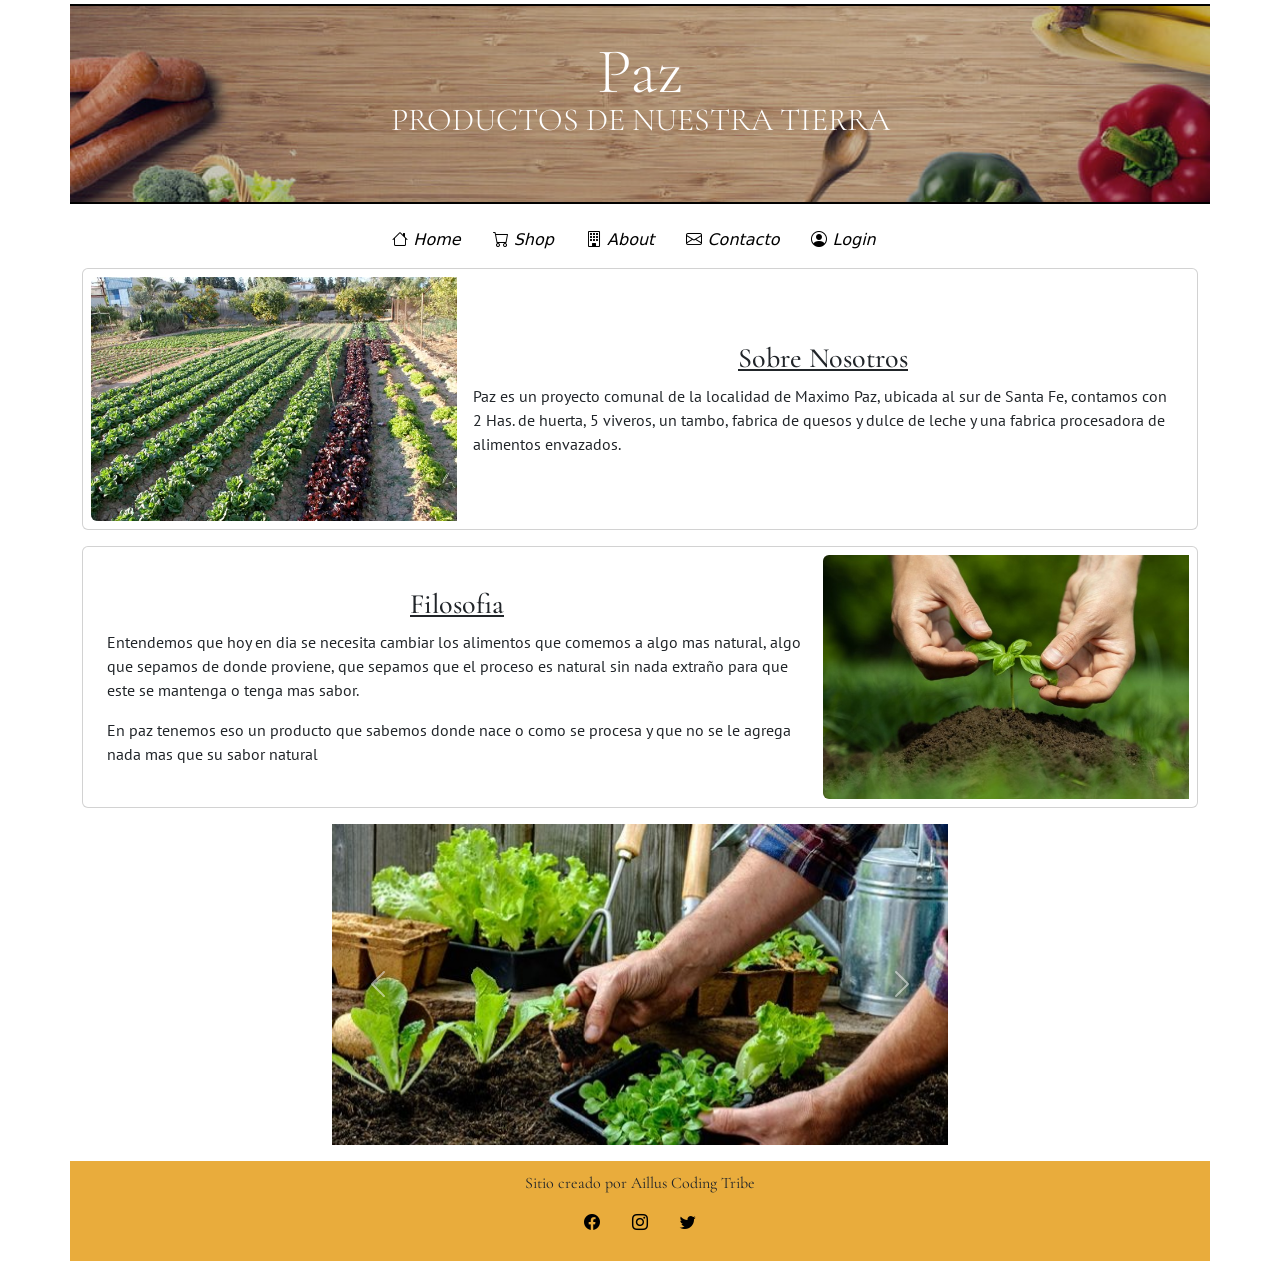
<file: html/about.html>
<!DOCTYPE html>
<html lang="en">
<head>
    <meta charset="UTF-8">
    <meta http-equiv="X-UA-Compatible" content="IE=edge">
    <meta name="viewport" content="width=device-width, initial-scale=1.0">
    <meta name="keywords" content="huerta, natural, salud, comida sana, alimentos organicos,
    alimentación">
    <meta name="description" content="Paz es un lugar donde usted puede comprar comida natural, artesanal, 
    organica, tratada con todos los cuidados necesarios para que llegue fresca a su mesa. Repartimos hasta 80Km 
    de nuestra huerta">

    <title>Paz - Sobre nosotros</title>
    
    <!-- Link CSS-->
    <link rel="stylesheet" href="../css/estilo.css">

    <!-- Google Fonts-->
    <link rel="preconnect" href="https://fonts.googleapis.com">
    <link rel="preconnect" href="https://fonts.gstatic.com" crossorigin>
    <link href="https://fonts.googleapis.com/css2?family=Cormorant+Garamond:wght@600&family=PT+Sans:ital@1&display=swap" rel="stylesheet">

    <!-- Bootstrap -->
    <link href="https://cdn.jsdelivr.net/npm/bootstrap@5.1.3/dist/css/bootstrap.min.css" rel="stylesheet" integrity="sha384-1BmE4kWBq78iYhFldvKuhfTAU6auU8tT94WrHftjDbrCEXSU1oBoqyl2QvZ6jIW3" crossorigin="anonymous">
    <script src="https://cdn.jsdelivr.net/npm/bootstrap@5.1.3/dist/js/bootstrap.bundle.min.js" integrity="sha384-ka7Sk0Gln4gmtz2MlQnikT1wXgYsOg+OMhuP+IlRH9sENBO0LRn5q+8nbTov4+1p" crossorigin="anonymous"></script>
    
    <!-- Bootstrap Icon-->
    <link rel="stylesheet" href="https://cdn.jsdelivr.net/npm/bootstrap-icons@1.7.2/font/bootstrap-icons.css">
</head>
<body>
  <header>
    <div class="container mt-1 mb-3">
      <div class="row 
                  rowHeader"
                  >       
          <div class="col tituloPagina">
            Paz
          </div>
          <div class="col subtituloPagina">    
            PRODUCTOS DE NUESTRA TIERRA
          </div>
      </div>
    </div>
      <nav>
        <div class="container">
            <div class="row">
                <ul class="nav justify-content-center">
                    <li class="nav-item">
                        <a class="nav-link" href="../index.html">
                          <i class="bi bi-house"> Home</i>
                        </a>
                    </li>
                    <li class="nav-item">
                     
                        <a class="nav-link" href="shop.html">
                          <i class="bi bi-cart"> Shop</i>
                        </a>
                      
                    </li>
                    <li class="nav-item">
                      
                        <a class="nav-link" href="about.html">
                          <i class="bi bi-building"> About</i>
                        </a>
                      
                    </li>
                    <li class="nav-item">
                      
                        <a class="nav-link" href="contacto.html">
                          <i class="bi bi-envelope"> Contacto</i>
                        </a>
                      
                    </li>
                    <li class="nav-item">
                      
                        <a class="nav-link" href="login.html">
                          <i class="bi bi-person-circle"> Login</i>
                        </a>
                      
                    </li>
                  </ul>
            </div>
        </div>
      </nav>
  </header>
    <main>
        <section>
          <div class="container mt-2">
            <div class="card mb-3" >
                <div class="row g-0 align-items-center p-2">
                  <div class="col-md-4">
                    <img src="../img/about.jpg" class="img-fluid rounded-start" alt="...">
                  </div>
                  <div class="col-md-8">
                    <div class="card-body">
                      <h3 class="card-title pl-3 tituloCards">Sobre Nosotros</h3>
                      <p class="card-text pl-3 parrafosTexto">Paz es un proyecto comunal de la localidad de Maximo Paz, ubicada al sur de 
                        Santa Fe, contamos con 2 Has. de huerta, 5 viveros, un tambo, fabrica de quesos y dulce de leche 
                        y una fabrica procesadora de alimentos envazados.
                      </p>
                    </div>
                  </div>
                </div>
              </div>
          </div>
        </section>
        <section>
          <div class="container mt-2">
            <div class="card mb-3" >
                <div class="row g-0 align-items-center p-2">
                  <div class="col-md-8">
                    <div class="card-body">
                      <h3 class="card-title pl-3 tituloCards">Filosofia</h3>
                      <p class="card-text pl-3 parrafosTexto">Entendemos que hoy en dia se necesita cambiar los alimentos 
                        que comemos a algo mas natural, algo que sepamos de donde proviene, que sepamos que 
                        el proceso es natural sin nada extraño para que este se mantenga o tenga mas sabor.</p>
                        <p class="card-text pl-3 parrafosTexto">En paz tenemos eso un producto que sabemos donde nace o como se procesa y que no se le 
                        agrega nada mas que su sabor natural
                      </p>
                    </div>
                  </div>
                  <div class="col-md-4">
                    <img src="../img/filosofia.jpg" class="img-fluid rounded-start" alt="...">
                  </div>
                </div>
              </div>
          </div>
        </section>
        <div class="container mb-3 w-50">
            <div id="carouselExampleControls" class="carousel slide" data-bs-ride="carousel">
                <div class="carousel-inner">
                  <div class="carousel-item active">
                    <img src="../img/imagen1.jpg" class="d-block w-100" alt="...">
                  </div>
                  <div class="carousel-item">
                    <img src="../img/imagen2.jpg" class="d-block w-100" alt="...">
                  </div>
                  <div class="carousel-item">
                    <img src="../img/imagen3.jpg" class="d-block w-100" alt="...">
                  </div>
                  <div class="carousel-item">
                    <img src="../img/imagen4.jpg" class="d-block w-100" alt="...">
                  </div>
                  <div class="carousel-item">
                    <img src="../img/imagen5.jpg" class="d-block w-100" alt="...">
                  </div>
                  <div class="carousel-item">
                    <img src="../img/imagen1.jpg" class="d-block w-100" alt="...">
                  </div>
                  <div class="carousel-item">
                    <img src="../img/imagen2.jpg" class="d-block w-100" alt="...">
                  </div>
                  <div class="carousel-item">
                    <img src="../img/imagen8.jpg" class="d-block w-100" alt="...">
                  </div>
                  <div class="carousel-item">
                    <img src="../img/imagen9.jpg" class="d-block w-100" alt="...">
                  </div>
                </div>
                <button class="carousel-control-prev" type="button" data-bs-target="#carouselExampleControls" data-bs-slide="prev">
                  <span class="carousel-control-prev-icon" aria-hidden="true"></span>
                  <span class="visually-hidden">Previous</span>
                </button>
                <button class="carousel-control-next" type="button" data-bs-target="#carouselExampleControls" data-bs-slide="next">
                  <span class="carousel-control-next-icon" aria-hidden="true"></span>
                  <span class="visually-hidden">Next</span>
                </button>
              </div>
        </div>                   
    </main>
    <footer>
      <div class="container text-center navFooter">
          <div class="tituloFooter">Sitio creado por Aillus Coding Tribe</div>
          <div class="contenedorIconsFooter">
            <ul class="nav justify-content-center">
                <li class="nav-item m-2 p-2">
                  <a href="https://es-la.facebook.com/"><i class="bi bi-facebook"></i></a>
                </li>
                <li class="nav-item m-2 p-2">
                  <a href="https://www.instagram.com/?hl=es-la"><i class="bi bi-instagram"></i></a>
                </li>
                <li class="nav-item m-2 p-2">
                  <a href="https://twitter.com/?lang=es"><i class="bi bi-twitter"></i></a>
                </li>
            </ul>
          </div>
      </div>
  </footer>
</body>
</html>
</file>
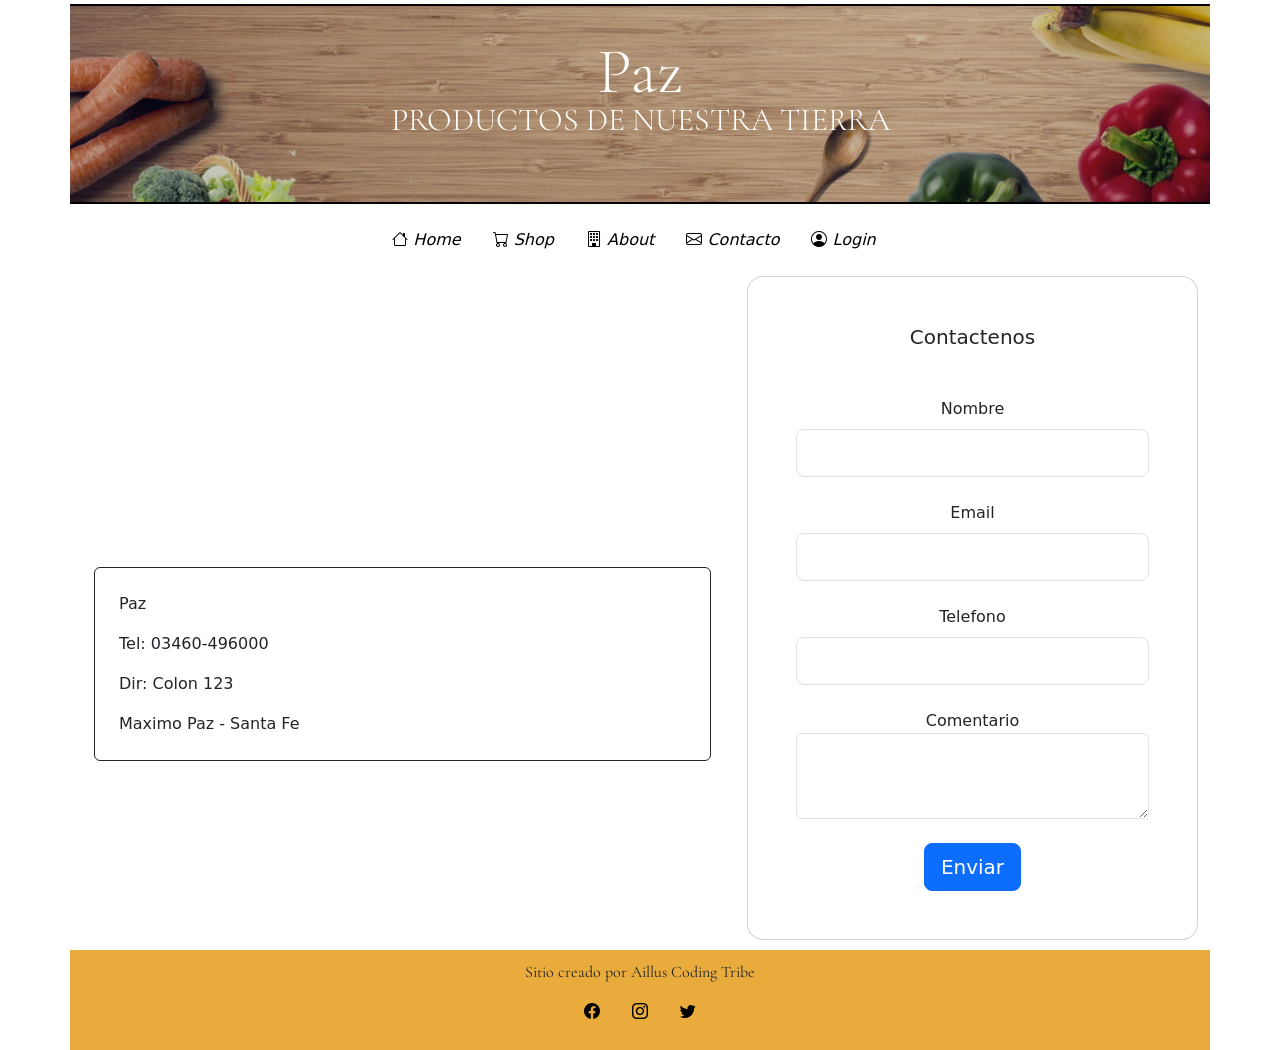
<file: html/contacto.html>
<!DOCTYPE html>
<html lang="en">
<head>
    <meta charset="UTF-8">
    <meta http-equiv="X-UA-Compatible" content="IE=edge">
    <meta name="viewport" content="width=device-width, initial-scale=1.0">
    <meta name="keywords" content="huerta, natural, salud, comida sana, alimentos organicos,
    alimentación">
    <meta name="description" content="Paz es un lugar donde usted puede comprar comida natural, artesanal, 
    organica, tratada con todos los cuidados necesarios para que llegue fresca a su mesa. Repartimos hasta 80Km 
    de nuestra huerta">

    <title>Paz - Contactenos</title>
    
    <!-- Link CSS-->
    <link rel="stylesheet" href="../css/estilo.css">

    <!-- Google Fonts-->
    <link rel="preconnect" href="https://fonts.googleapis.com">
    <link rel="preconnect" href="https://fonts.gstatic.com" crossorigin>
    <link href="https://fonts.googleapis.com/css2?family=Cormorant+Garamond:wght@600&family=PT+Sans:ital@1&display=swap" rel="stylesheet">

    <!-- Bootstrap -->
    <link href="https://cdn.jsdelivr.net/npm/bootstrap@5.1.3/dist/css/bootstrap.min.css" rel="stylesheet" integrity="sha384-1BmE4kWBq78iYhFldvKuhfTAU6auU8tT94WrHftjDbrCEXSU1oBoqyl2QvZ6jIW3" crossorigin="anonymous">
    <script src="https://cdn.jsdelivr.net/npm/bootstrap@5.1.3/dist/js/bootstrap.bundle.min.js" integrity="sha384-ka7Sk0Gln4gmtz2MlQnikT1wXgYsOg+OMhuP+IlRH9sENBO0LRn5q+8nbTov4+1p" crossorigin="anonymous"></script>
    
    <!-- Bootstrap Icon-->
    <link rel="stylesheet" href="https://cdn.jsdelivr.net/npm/bootstrap-icons@1.7.2/font/bootstrap-icons.css">
</head>
<body>
    <header>
        <div class="container mt-1 mb-3">
          <div class="row 
                      rowHeader"
                      >       
            <div class="col tituloPagina">
                Paz
            </div>
            <div class="col subtituloPagina">    
                PRODUCTOS DE NUESTRA TIERRA
            </div>
          </div>
        </div>
          <nav>
            <div class="container">
                <div class="row">
                    <ul class="nav justify-content-center">
                        <li class="nav-item">
                            <a class="nav-link" href="../index.html">
                              <i class="bi bi-house"> Home</i>
                            </a>
                        </li>
                        <li class="nav-item">
                         
                            <a class="nav-link" href="shop.html">
                              <i class="bi bi-cart"> Shop</i>
                            </a>
                          
                        </li>
                        <li class="nav-item">
                          
                            <a class="nav-link" href="about.html">
                              <i class="bi bi-building"> About</i>
                            </a>
                          
                        </li>
                        <li class="nav-item">
                          
                            <a class="nav-link" href="contacto.html">
                              <i class="bi bi-envelope"> Contacto</i>
                            </a>
                          
                        </li>
                        <li class="nav-item">
                          
                            <a class="nav-link" href="login.html">
                              <i class="bi bi-person-circle"> Login</i>
                            </a>
                          
                        </li>
                      </ul>
                </div>
            </div>
          </nav>
      </header>
    <main>
        <section>
            <div class="container mt-3">
                <div class="row">
                    <div class="col">
                        <div class="ratio ratio-21x9 mt-2">
                            <iframe src="https://www.google.com/maps/embed?pb=!1m18!1m12!1m3!1d13310.738602772055!2d-60.96213113811242!3d-33.48356009522612!2m3!1f0!2f0!3f0!3m2!1i1024!2i768!4f13.1!3m3!1m2!1s0x95b7ed4d0edfec3f%3A0xc988c8dfb0061cbe!2sMaximo%20Paz%2C%20Santa%20Fe!5e0!3m2!1ses!2sar!4v1642890903468!5m2!1ses!2sar" width="600" height="450" style="border:0;" allowfullscreen="" loading="lazy">
                            </iframe>
                        </div>
                        <div class="container mt-2">
                            <div class="card border-dark mb-3" >
                                <div class="row g-0 align-items-center p-2">
                                  <div class="col">
                                    <div class="card-body">
                                        <p class="card-text pl-3">Paz</p>
                                        <p class="card-text pl-3">Tel: 03460-496000</p>  
                                        <p class="card-text pl-3">Dir: Colon 123</p>
                                        <p class="card-text pl-3">Maximo Paz - Santa Fe</p>
                                    </div>
                                </div>
                            </div>
                            </div>
                        </div>
                    </div>
                          <div class="col-12 col-md-8 col-lg-6 col-xl-5">
                            <div class="card shadow-2-strong" style="border-radius: 1rem;">
                              <div class="card-body p-5 text-center">
                                <div class="form-outline mb-4">
                                    <h5 class="mb-5">Contactenos</h5>
                                    <label class="form-label" for="name">Nombre</label>
                                    <input type="text" id="name" class="form-control form-control-lg" />
                                </div>
                                <div class="form-outline mb-4">
                                    <label class="form-label" for="email">Email</label>
                                    <input type="email" id="email" class="form-control form-control-lg" />
                                </div>
                                <div class="form-outline mb-4">
                                    <label class="form-label" for="telefono">Telefono</label>
                                    <input type="text" id="telefono" class="form-control form-control-lg" />
                                </div>
                                <div class="form-outline mb-4">
                                    <label for="comentario" class="comentario">Comentario</label>
                                    <textarea class="form-control" id="comentario" rows="3"></textarea>
                                </div>                    
                                <button class="btn btn-primary btn-lg btn-block" type="submit">Enviar</button>
                              </div>
                            </div>
                          </div>        
                </div>                        
            </div>
        </section>            
    </main>
    <footer>
      <div class="container text-center navFooter">
          <div class="tituloFooter">Sitio creado por Aillus Coding Tribe</div>
          <div class="contenedorIconsFooter">
            <ul class="nav justify-content-center">
                <li class="nav-item m-2 p-2">
                  <a href="https://es-la.facebook.com/"><i class="bi bi-facebook"></i></a>
                </li>
                <li class="nav-item m-2 p-2">
                  <a href="https://www.instagram.com/?hl=es-la"><i class="bi bi-instagram"></i></a>
                </li>
                <li class="nav-item m-2 p-2">
                  <a href="https://twitter.com/?lang=es"><i class="bi bi-twitter"></i></a>
                </li>
            </ul>
          </div>
      </div>
  </footer>
</body>
</html>
</file>
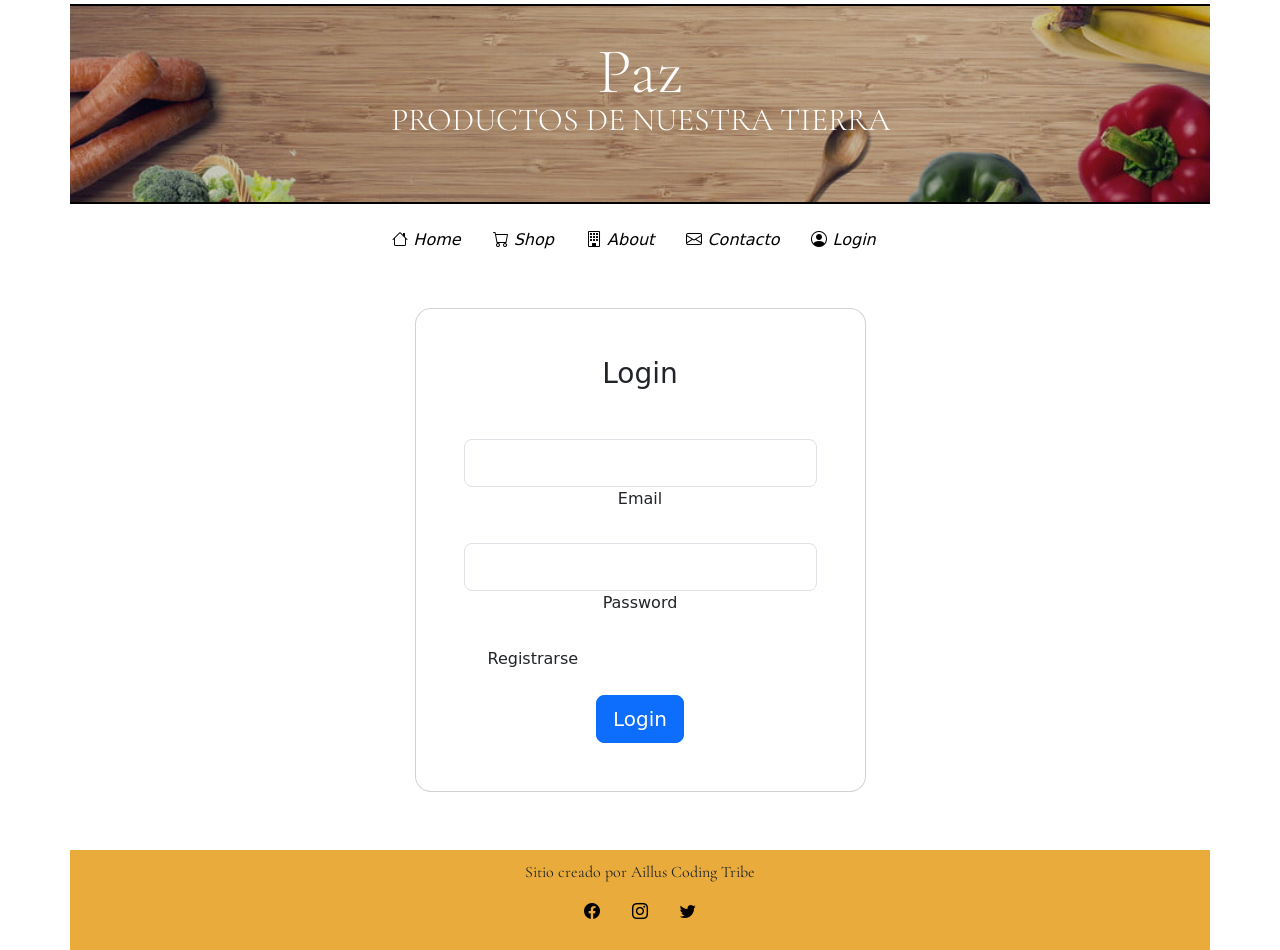
<file: html/login.html>
<!DOCTYPE html>
<html lang="en">
<head>
    <meta charset="UTF-8">
    <meta http-equiv="X-UA-Compatible" content="IE=edge">
    <meta name="viewport" content="width=device-width, initial-scale=1.0">
    <meta name="keywords" content="huerta, natural, salud, comida sana, alimentos organicos,
    alimentación">
    <meta name="description" content="Paz es un lugar donde usted puede comprar comida natural, artesanal, 
    organica, tratada con todos los cuidados necesarios para que llegue fresca a su mesa. Repartimos hasta 80Km 
    de nuestra huerta">

    <title>Paz - Login al sitio</title>
    
    <!-- Link CSS-->
    <link rel="stylesheet" href="../css/estilo.css">

    <!-- Google Fonts-->
    <link rel="preconnect" href="https://fonts.googleapis.com">
    <link rel="preconnect" href="https://fonts.gstatic.com" crossorigin>
    <link href="https://fonts.googleapis.com/css2?family=Cormorant+Garamond:wght@600&family=PT+Sans:ital@1&display=swap" rel="stylesheet">

    <!-- Bootstrap -->
    <link href="https://cdn.jsdelivr.net/npm/bootstrap@5.1.3/dist/css/bootstrap.min.css" rel="stylesheet" integrity="sha384-1BmE4kWBq78iYhFldvKuhfTAU6auU8tT94WrHftjDbrCEXSU1oBoqyl2QvZ6jIW3" crossorigin="anonymous">
    <script src="https://cdn.jsdelivr.net/npm/bootstrap@5.1.3/dist/js/bootstrap.bundle.min.js" integrity="sha384-ka7Sk0Gln4gmtz2MlQnikT1wXgYsOg+OMhuP+IlRH9sENBO0LRn5q+8nbTov4+1p" crossorigin="anonymous"></script>
    
    <!-- Bootstrap Icon-->
    <link rel="stylesheet" href="https://cdn.jsdelivr.net/npm/bootstrap-icons@1.7.2/font/bootstrap-icons.css">
</head>
<body>
    <header>
        <div class="container mt-1 mb-3">
          <div class="row 
                      rowHeader"
                      >       
            <div class="col tituloPagina">
                Paz
            </div>
            <div class="col subtituloPagina">    
                PRODUCTOS DE NUESTRA TIERRA
            </div>
        </div>
        </div>
          <nav>
            <div class="container">
                <div class="row">
                    <ul class="nav justify-content-center">
                        <li class="nav-item">
                            <a class="nav-link" href="../index.html">
                              <i class="bi bi-house"> Home</i>
                            </a>
                        </li>
                        <li class="nav-item">
                         
                            <a class="nav-link" href="shop.html">
                              <i class="bi bi-cart"> Shop</i>
                            </a>
                          
                        </li>
                        <li class="nav-item">
                          
                            <a class="nav-link" href="about.html">
                              <i class="bi bi-building"> About</i>
                            </a>
                          
                        </li>
                        <li class="nav-item">
                          
                            <a class="nav-link" href="contacto.html">
                              <i class="bi bi-envelope"> Contacto</i>
                            </a>
                          
                        </li>
                        <li class="nav-item">
                          
                            <a class="nav-link" href="login.html">
                              <i class="bi bi-person-circle"> Login</i>
                            </a>
                          
                        </li>
                      </ul>
                </div>
            </div>
          </nav>
      </header>
    <main>
        <section>
              <div class="container py-5 h-100">
                <div class="row d-flex justify-content-center align-items-center h-100">
                  <div class="col-12 col-md-8 col-lg-6 col-xl-5">
                    <div class="card shadow-2-strong" style="border-radius: 1rem;">
                      <div class="card-body p-5 text-center">
            
                        <h3 class="mb-5">Login</h3>
            
                        <div class="form-outline mb-4">
                          <input type="email" id="email" class="form-control form-control-lg" />
                          <label class="form-label" for="email">Email</label>
                        </div>
            
                        <div class="form-outline mb-4">
                          <input type="password" id="password" class="form-control form-control-lg" />
                          <label class="form-label" for="password">Password</label>
                        </div>
            
                        <div class="form-check d-flex justify-content-start mb-4">
                          <label class="form-check-label" for="registrarse"> Registrarse </label>
                        </div>
            
                        <button class="btn btn-primary btn-lg btn-block" type="submit">Login</button>
                      </div>
                    </div>
                  </div>
                </div>
              </div>
        </section>            
    </main>
    <footer>
      <div class="container text-center navFooter">
          <div class="tituloFooter">Sitio creado por Aillus Coding Tribe</div>
          <div class="contenedorIconsFooter">
            <ul class="nav justify-content-center">
                <li class="nav-item m-2 p-2">
                  <a href="https://es-la.facebook.com/"><i class="bi bi-facebook"></i></a>
                </li>
                <li class="nav-item m-2 p-2">
                  <a href="https://www.instagram.com/?hl=es-la"><i class="bi bi-instagram"></i></a>
                </li>
                <li class="nav-item m-2 p-2">
                  <a href="https://twitter.com/?lang=es"><i class="bi bi-twitter"></i></a>
                </li>
            </ul>
          </div>
      </div>
  </footer>
</body>
</html>
</file>
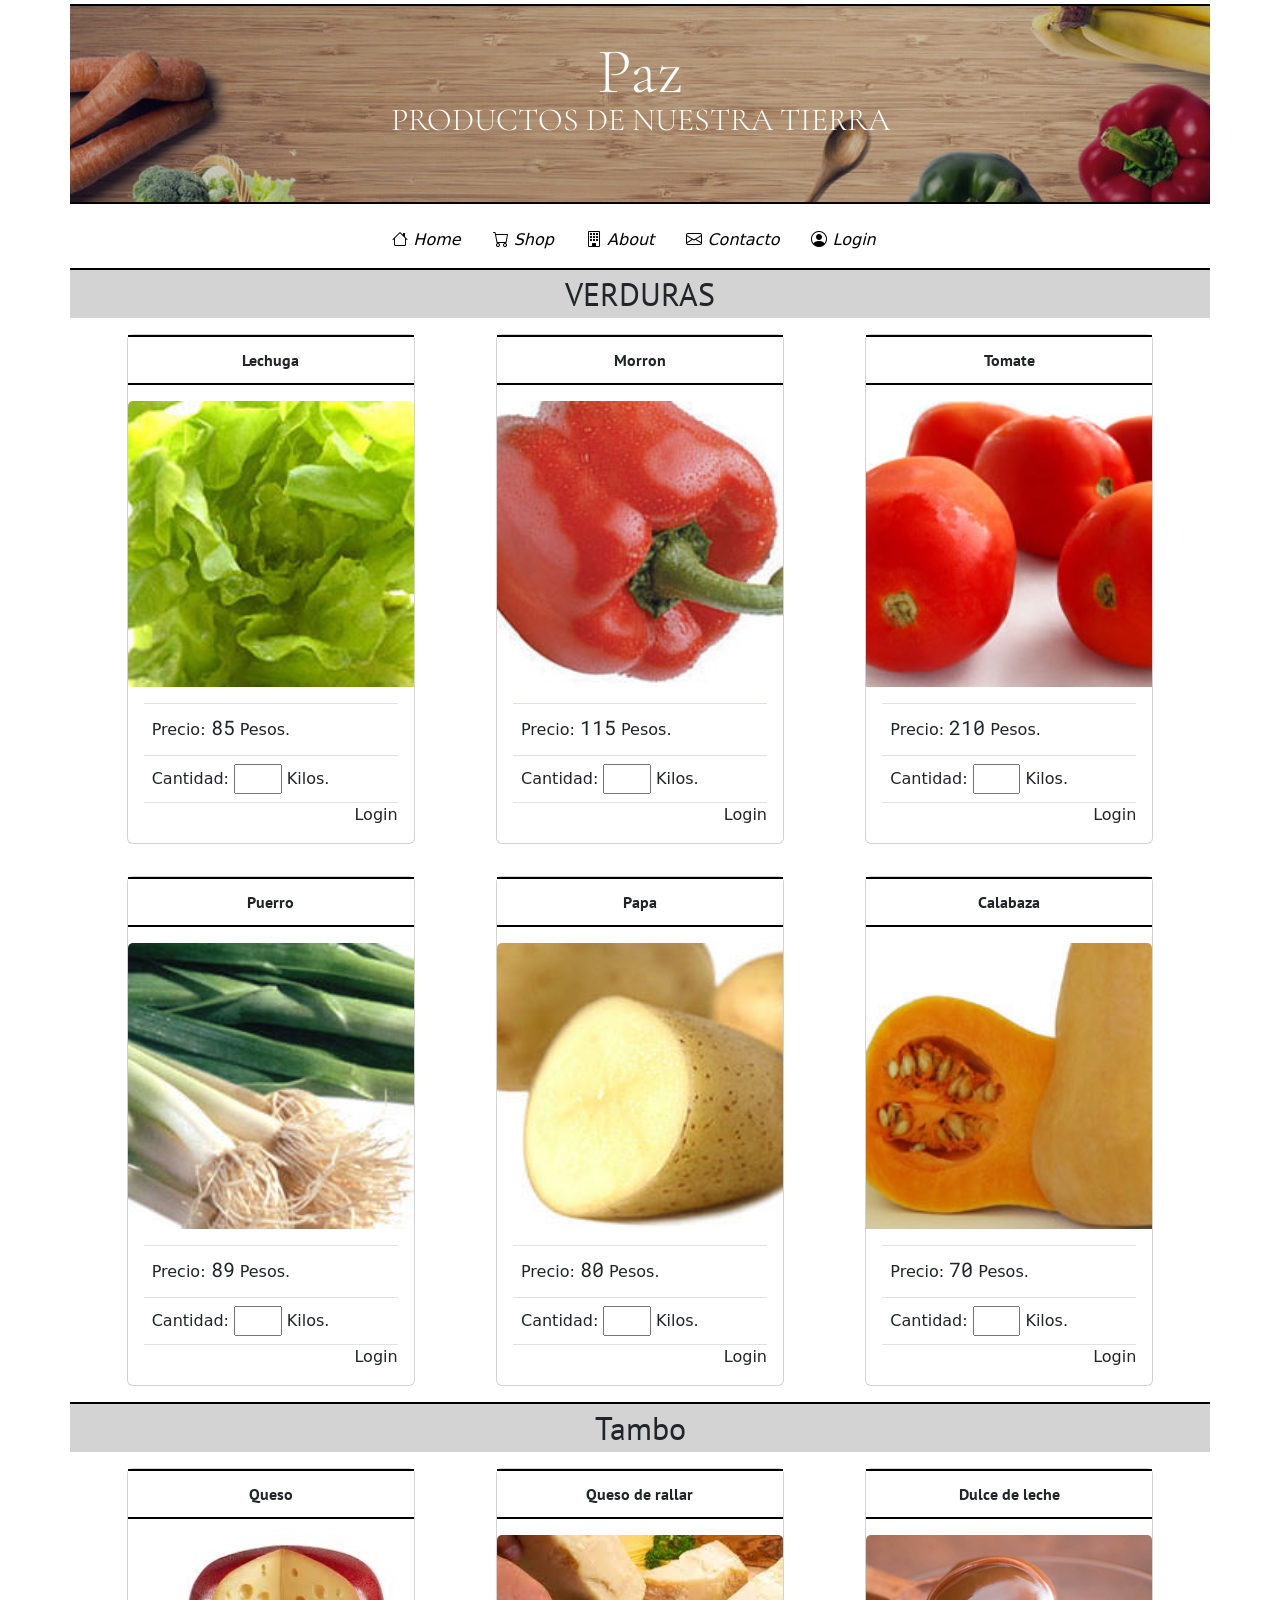
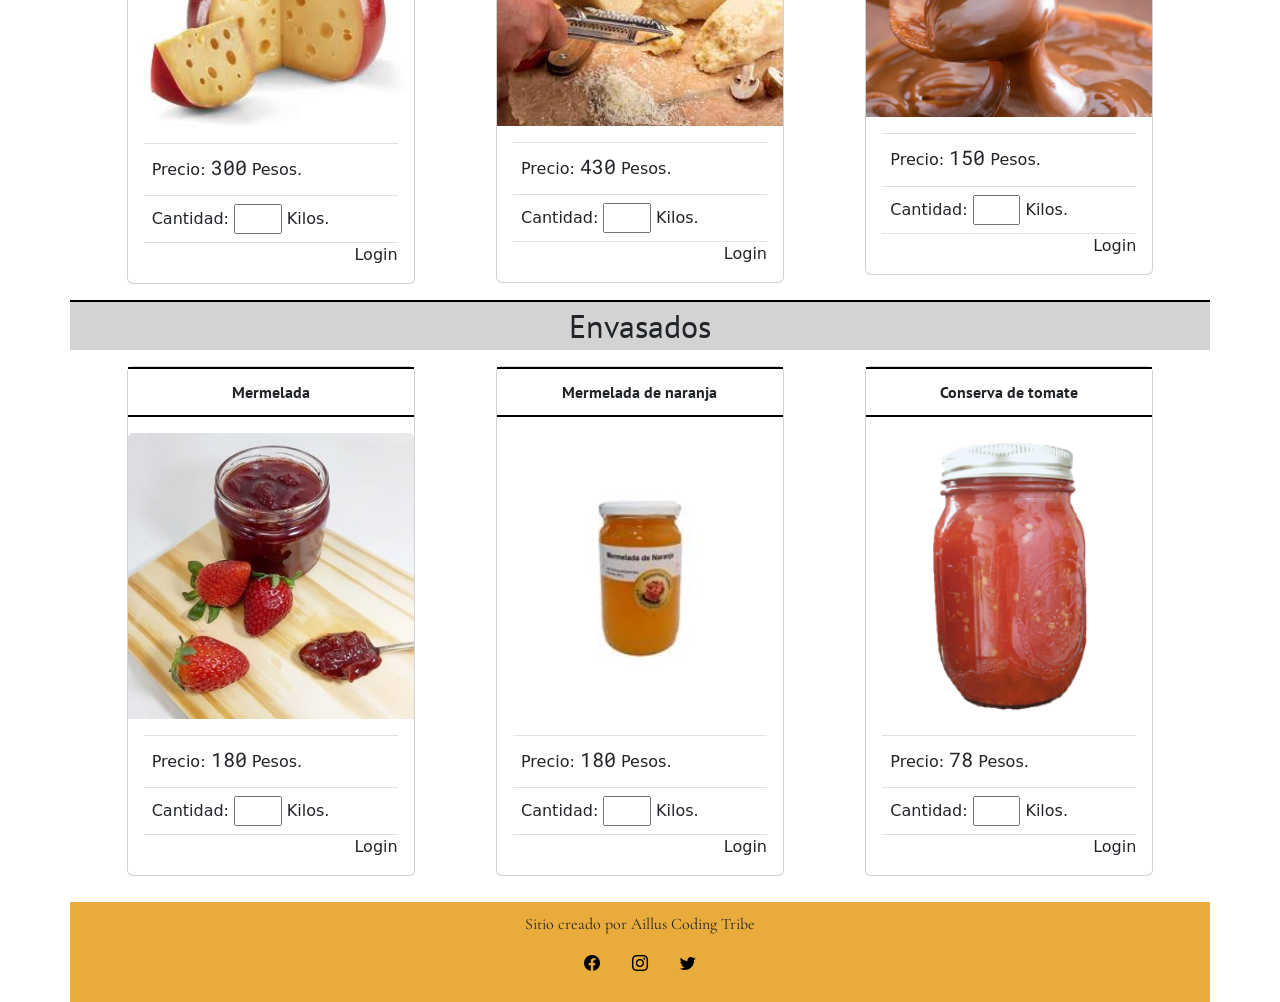
<file: html/shop.html>
<!DOCTYPE html>
<html lang="en">
<head>
    <meta charset="UTF-8">
    <meta http-equiv="X-UA-Compatible" content="IE=edge">
    <meta name="viewport" content="width=device-width, initial-scale=1.0">
    <meta name="keywords" content="huerta, natural, salud, comida sana, alimentos organicos,
    alimentación">
    <meta name="description" content="Paz es un lugar donde usted puede comprar comida natural, artesanal, 
    organica, tratada con todos los cuidados necesarios para que llegue fresca a su mesa. Repartimos hasta 80Km 
    de nuestra huerta">

    <title>Paz - Compra productos naturales</title>
    
    <!-- Link CSS-->
    <link rel="stylesheet" href="../css/estilo.css">

    <!-- Google Fonts-->
    <link rel="preconnect" href="https://fonts.googleapis.com">
    <link rel="preconnect" href="https://fonts.gstatic.com" crossorigin>
    <link href="https://fonts.googleapis.com/css2?family=Cormorant+Garamond:wght@600&family=PT+Sans:ital@1&display=swap" rel="stylesheet">
    <link href="https://fonts.googleapis.com/css2?family=Roboto+Mono:wght@300;400&display=swap" rel="stylesheet">

    <!-- Bootstrap -->
    <link href="https://cdn.jsdelivr.net/npm/bootstrap@5.1.3/dist/css/bootstrap.min.css" rel="stylesheet" integrity="sha384-1BmE4kWBq78iYhFldvKuhfTAU6auU8tT94WrHftjDbrCEXSU1oBoqyl2QvZ6jIW3" crossorigin="anonymous">
    <script src="https://cdn.jsdelivr.net/npm/bootstrap@5.1.3/dist/js/bootstrap.bundle.min.js" integrity="sha384-ka7Sk0Gln4gmtz2MlQnikT1wXgYsOg+OMhuP+IlRH9sENBO0LRn5q+8nbTov4+1p" crossorigin="anonymous"></script>
    
    <!-- Bootstrap Icon-->
    <link rel="stylesheet" href="https://cdn.jsdelivr.net/npm/bootstrap-icons@1.7.2/font/bootstrap-icons.css">
</head>
<body>
  <header>
    <div class="container mt-1 mb-3">
      <div class="row 
                  rowHeader"
                  >       
        <div class="col tituloPagina">
          Paz
        </div>
        <div class="col subtituloPagina">    
          PRODUCTOS DE NUESTRA TIERRA
        </div>
      </div>
    </div>
      <nav>
        <div class="container">
            <div class="row">
                <ul class="nav justify-content-center">
                    <li class="nav-item">
                        <a class="nav-link" href="../index.html">
                          <i class="bi bi-house"> Home</i>
                        </a>
                    </li>
                    <li class="nav-item">
                     
                        <a class="nav-link" href="shop.html">
                          <i class="bi bi-cart"> Shop</i>
                        </a>
                      
                    </li>
                    <li class="nav-item">
                      
                        <a class="nav-link" href="about.html">
                          <i class="bi bi-building"> About</i>
                        </a>
                      
                    </li>
                    <li class="nav-item">
                      
                        <a class="nav-link" href="contacto.html">
                          <i class="bi bi-envelope"> Contacto</i>
                        </a>
                      
                    </li>
                    <li class="nav-item">
                      
                        <a class="nav-link" href="login.html">
                          <i class="bi bi-person-circle"> Login</i>
                        </a>
                      
                    </li>
                  </ul>
            </div>
        </div>
      </nav>
  </header>
    <main>
        <section>
            <div class="container mt-2">
              <div class="row">
                <div class="tituloProductos"
                          >
                          VERDURAS
                </div>
              </div>
            </div>
            <div class="container">  
              <div class="row 
                          p-3
                          align-items-start"
                          >
                <div class="col">
                    <div class="card mx-auto" style="width: 18rem;">
                        <div class="subtituloProductos mb-3">
                          Lechuga
                        </div>
                        <img src="../img/lechuga.jpg" class="card-img-top" alt="...">
                        <div class="card-body">
                          <div class="p-2 border-top border-bottom">
                            <label for="numeroPrecio"><h6>Precio: </h6></label>
                            <label class="precio" for="numeroPrecio">85 </label> Pesos. 
                          </div>  
                          <div class="p-2">
                            <label for="cantidadKilos">Cantidad:</label>
                            <input class="inputKilos" type="number" name="kilos" id="kilos"> Kilos.
                          </div>
                          <div class="linkCompra border-top">
                              <a class="nav-link" href="login.html">Login</a>
                          </div>
                        </div>
                      </div>    
                </div>
                <div class="col">
                  <div class="card mx-auto" style="width: 18rem;">
                      <div class="subtituloProductos mb-3">
                        Morron
                      </div>
                      <img src="../img/morron.jpg" class="card-img-top" alt="...">
                      <div class="card-body">
                        <div class="p-2 border-top border-bottom">
                          <label for="numeroPrecio"><h6>Precio: </h6></label>
                          <label class="precio" for="numeroPrecio">115 </label> Pesos. 
                        </div>  
                        <div class="p-2">
                          <label for="cantidadKilos">Cantidad:</label>
                          <input class="inputKilos" type="number" name="kilos" id="kilos"> Kilos.
                        </div>
                        <div class="linkCompra border-top">
                          <a class="nav-link" href="login.html">Login</a>
                        </div>
                      </div>
                    </div>    
                </div>
                <div class="col">
                  <div class="card mx-auto" style="width: 18rem;">
                      <div class="subtituloProductos mb-3">
                        Tomate
                      </div>
                      <img src="../img/tomate.jpg" class="card-img-top" alt="...">
                      <div class="card-body">
                        <div class="p-2 border-top border-bottom">
                          <label for="numeroPrecio"><h6>Precio: </h6></label>
                          <label class="precio" for="numeroPrecio">210 </label> Pesos. 
                        </div>  
                        <div class="p-2">
                          <label for="cantidadKilos">Cantidad:</label>
                          <input class="inputKilos" type="number" name="kilos" id="kilos"> Kilos.
                        </div>
                        <div class="linkCompra border-top">
                          <a class="nav-link" href="login.html">Login</a>
                        </div>
                      </div>
                    </div>    
                </div>
              </div>
              <div class="row 
                          p-3 
                          align-items-start"
                          >
                <div class="col">
                  <div class="card mx-auto" style="width: 18rem;">
                      <div class="subtituloProductos mb-3">
                        Puerro
                      </div>
                      <img src="../img/puerro.jpg" class="card-img-top" alt="...">
                      <div class="card-body">
                        <div class="p-2 border-top border-bottom">
                          <label for="numeroPrecio"><h6>Precio: </h6></label>
                          <label class="precio" for="numeroPrecio">89 </label> Pesos. 
                        </div>  
                        <div class="p-2">
                          <label for="cantidadKilos">Cantidad:</label>
                          <input class="inputKilos" type="number" name="kilos" id="kilos"> Kilos.
                        </div>
                        <div class="linkCompra border-top">
                          <a class="nav-link" href="login.html">Login</a>
                        </div>
                      </div>
                    </div>    
                </div>
                <div class="col">
                  <div class="card mx-auto" style="width: 18rem;">
                      <div class="subtituloProductos mb-3">
                        Papa
                      </div>
                      <img src="../img/papa.jpg" class="card-img-top" alt="...">
                      <div class="card-body">
                        <div class="p-2 border-top border-bottom">
                          <label for="numeroPrecio"><h6>Precio: </h6></label>
                          <label class="precio" for="numeroPrecio">80 </label> Pesos. 
                        </div>  
                        <div class="p-2">
                          <label for="cantidadKilos">Cantidad:</label>
                          <input class="inputKilos" type="number" name="kilos" id="kilos"> Kilos.
                        </div>
                        <div class="linkCompra border-top">
                          <a class="nav-link" href="login.html">Login</a>
                        </div>
                      </div>
                    </div>    
                </div>
                <div class="col">
                  <div class="card mx-auto" style="width: 18rem;">
                      <div class="subtituloProductos mb-3">
                        Calabaza
                      </div>
                      <img src="../img/calabaza.jpg" class="card-img-top" alt="...">
                      <div class="card-body">
                        <div class="p-2 border-top border-bottom">
                          <label for="numeroPrecio"><h6>Precio: </h6></label>
                          <label class="precio" for="numeroPrecio">70 </label> Pesos. 
                        </div>  
                        <div class="p-2">
                          <label for="cantidadKilos">Cantidad:</label>
                          <input class="inputKilos" type="number" name="kilos" id="kilos"> Kilos.
                        </div>
                        <div class="linkCompra border-top">
                          <a class="nav-link" href="login.html">Login</a>
                        </div>
                      </div>
                    </div>    
                </div>
              </div>              
            </div>
        </section>
        <section>
            <div class="container">
              <div class="row">
                <div class="tituloProductos"
                          >
                          Tambo
                </div>
              </div>
            </div>
            <div class="container">
                <div class="row p-3">
                  <div class="col">
                    <div class="card mx-auto" style="width: 18rem;">
                        <div class="subtituloProductos mb-3">
                          Queso
                        </div>
                        <img src="../img/queso.jpg" class="card-img-top" alt="...">
                        <div class="card-body">
                          <div class="p-2 border-top border-bottom">
                            <label for="numeroPrecio"><h6>Precio: </h6></label>
                            <label class="precio" for="numeroPrecio">300 </label> Pesos. 
                          </div>  
                          <div class="p-2">
                            <label for="cantidadKilos">Cantidad:</label>
                            <input class="inputKilos" type="number" name="kilos" id="kilos"> Kilos.
                          </div>
                          <div class="linkCompra border-top">
                            <a class="nav-link" href="login.html">Login</a>
                          </div>
                        </div>
                      </div>    
                    </div>
                    <div class="col">
                      <div class="card mx-auto" style="width: 18rem;">
                          <div class="subtituloProductos mb-3">
                            Queso de rallar
                          </div>
                          <img src="../img/quesoderallar.jpg" class="card-img-top" alt="...">
                          <div class="card-body">
                            <div class="p-2 border-top border-bottom">
                              <label for="numeroPrecio"><h6>Precio: </h6></label>
                              <label class="precio" for="numeroPrecio">430 </label> Pesos. 
                            </div>  
                            <div class="p-2">
                              <label for="cantidadKilos">Cantidad:</label>
                              <input class="inputKilos" type="number" name="kilos" id="kilos"> Kilos.
                            </div>
                            <div class="linkCompra border-top">
                              <a class="nav-link" href="login.html">Login</a>
                            </div>
                          </div>
                        </div>    
                      </div>
                      <div class="col">
                        <div class="card mx-auto" style="width: 18rem;">
                            <div class="subtituloProductos mb-3">
                              Dulce de leche
                            </div>
                            <img src="../img/dulce.jpg" class="card-img-top" alt="...">
                            <div class="card-body">
                              <div class="p-2 border-top border-bottom">
                                <label for="numeroPrecio"><h6>Precio: </h6></label>
                                <label class="precio" for="numeroPrecio">150 </label> Pesos. 
                              </div>  
                              <div class="p-2">
                                <label for="cantidadKilos">Cantidad:</label>
                                <input class="inputKilos" type="number" name="kilos" id="kilos"> Kilos.
                              </div>
                              <div class="linkCompra border-top">
                                <a class="nav-link" href="login.html">Login</a>
                              </div>
                            </div>
                          </div>    
                        </div>
                </div>
            </div>
        </section>
        <section>
            <div class="container">
              <div class="row">
                <div class="tituloProductos"
                          >
                          Envasados
                </div>
              </div>
            </div>
            <div class="container">
                <div class="row 
                            p-3"
                            >
                  <div class="col">
                    <div class="card mx-auto" style="width: 18rem;">
                        <div class="subtituloProductos mb-3">
                          Mermelada
                        </div>
                        <img src="../img/mermelada.jpg" class="card-img-top" alt="...">
                        <div class="card-body">
                          <div class="p-2 border-top border-bottom">
                            <label for="numeroPrecio"><h6>Precio: </h6></label>
                            <label class="precio" for="numeroPrecio">180 </label> Pesos. 
                          </div>  
                          <div class="p-2">
                            <label for="cantidadKilos">Cantidad:</label>
                            <input class="inputKilos" type="number" name="kilos" id="kilos"> Kilos.
                          </div>
                          <div class="linkCompra border-top">
                            <a class="nav-link" href="login.html">Login</a>
                          </div>
                        </div>
                      </div>    
                  </div>
                  <div class="col">
                    <div class="card mx-auto" style="width: 18rem;">
                        <div class="subtituloProductos mb-3">
                          Mermelada de naranja
                        </div>
                        <img src="../img/mermeladanaranja.jpg" class="card-img-top" alt="...">
                        <div class="card-body">
                          <div class="p-2 border-top border-bottom">
                            <label for="numeroPrecio"><h6>Precio: </h6></label>
                            <label class="precio" for="numeroPrecio">180 </label> Pesos. 
                          </div>  
                          <div class="p-2">
                            <label for="cantidadKilos">Cantidad:</label>
                            <input class="inputKilos" type="number" name="kilos" id="kilos"> Kilos.
                          </div>
                          <div class="linkCompra border-top">
                            <a class="nav-link" href="login.html">Login</a>
                          </div>
                        </div>
                      </div>    
                  </div>
                  <div class="col">
                    <div class="card mx-auto" style="width: 18rem;">
                        <div class="subtituloProductos mb-3">
                          Conserva de tomate
                        </div>
                        <img src="../img/tomateconserva.jpg" class="card-img-top" alt="...">
                        <div class="card-body">
                          <div class="p-2 border-top border-bottom">
                            <label for="numeroPrecio"><h6>Precio: </h6></label>
                            <label class="precio" for="numeroPrecio">78 </label> Pesos. 
                          </div>  
                          <div class="p-2">
                            <label for="cantidadKilos">Cantidad:</label>
                            <input class="inputKilos" type="number" name="kilos" id="kilos"> Kilos.
                          </div>
                          <div class="linkCompra border-top">
                            <a class="nav-link" href="login.html">Login</a>
                          </div>
                        </div>
                      </div>    
                  </div>
                </div>
            </div>
        </section>                    
    </main>
    <footer>
      <div class="container text-center navFooter">
          <div class="tituloFooter">Sitio creado por Aillus Coding Tribe</div>
          <div class="contenedorIconsFooter">
            <ul class="nav justify-content-center">
                <li class="nav-item m-2 p-2">
                  <a href="https://es-la.facebook.com/"><i class="bi bi-facebook"></i></a>
                </li>
                <li class="nav-item m-2 p-2">
                  <a href="https://www.instagram.com/?hl=es-la"><i class="bi bi-instagram"></i></a>
                </li>
                <li class="nav-item m-2 p-2">
                  <a href="https://twitter.com/?lang=es"><i class="bi bi-twitter"></i></a>
                </li>
            </ul>
          </div>
      </div>
  </footer>
</body>
</html>
</file>
<file: css/estilo.css>
.rowHeader {
  height: 200px;
  border-bottom: solid 2px black;
  border-top: solid 2px black;
  background-image: url("../img/back.jpg");
  background-position: center;
  background-repeat: no-repeat;
  background-size: cover;
  display: flex;
  flex-direction: column;
  align-items: center;
  justify-content: center; }

.tituloPagina, .subtituloPagina {
  font-family: 'Cormorant Garamond', serif;
  font-size: 4em;
  display: flex;
  align-items: flex-end;
  justify-content: center;
  background: rgba(0, 0, 0, 0.2);
  line-height: 1;
  color: white;
  font-weight: 200; }

.subtituloPagina {
  align-items: flex-start;
  font-size: 2em; }

.loginPosition {
  height: 100%;
  align-items: flex-start;
  padding: 5px; }

.nav-item:hover {
  border-bottom: solid 1px black; }

i {
  color: black; }

.navFooter {
  display: flex;
  flex-direction: column;
  align-items: flex-end;
  justify-content: center;
  background-color: #e9ac3c;
  margin-top: 10px;
  height: 100px; }
  .navFooter a {
    color: black; }
  .navFooter li {
    margin: 2%; }

.tituloFooter {
  width: 100%;
  font-family: 'Cormorant Garamond', serif;
  font-size: 1em;
  display: flex;
  align-items: flex-end;
  justify-content: center; }

.contenedorIconsFooter {
  width: 100%;
  display: flex;
  align-items: center;
  justify-content: center; }

.tituloProductos, .subtituloProductos {
  background-color: lightgray;
  font-family: 'PT Sans', sans-serif;
  display: flex;
  align-items: center;
  justify-content: center;
  height: 50px;
  font-size: 2em;
  border-top: 2px solid black; }

.subtituloProductos {
  background-color: inherit;
  font-weight: bold;
  border-bottom: solid 2px black;
  border-top: solid 2px black;
  font-size: 1em; }

.tituloCards {
  display: flex;
  align-items: center;
  justify-content: center;
  font-family: 'Cormorant Garamond', serif;
  text-decoration: underline; }

.textFooterCards {
  display: flex;
  align-items: center;
  justify-content: flex-end;
  font-family: 'Cormorant Garamond', serif; }

.parrafosTexto {
  font-family: 'PT Sans', sans-serif; }

.precio {
  font-family: 'Roboto Mono', monospace;
  font-size: 20px; }

.linkCompra {
  display: flex;
  align-items: center;
  justify-content: flex-end; }

.inputKilos {
  width: 20%; }

.carousel-item {
  max-height: 321px; }
</file>
<file: estilo.css>
.rowHeader {
    height: 100px;
    border-bottom: solid 2px black;
    border-top: solid 2px black;
}

.loginPosition {
height: 100%;
align-items:flex-start;
padding: 5px;
}

.navHeader {
    height: 50px;
}

.navFooter {
    align-items: center;
    justify-content: center;
    background-color: rgb(58, 97, 84);
}

.navFooter a {
    color: black;
}

.navFooter li {
    margin: 2%;
}
</file>
